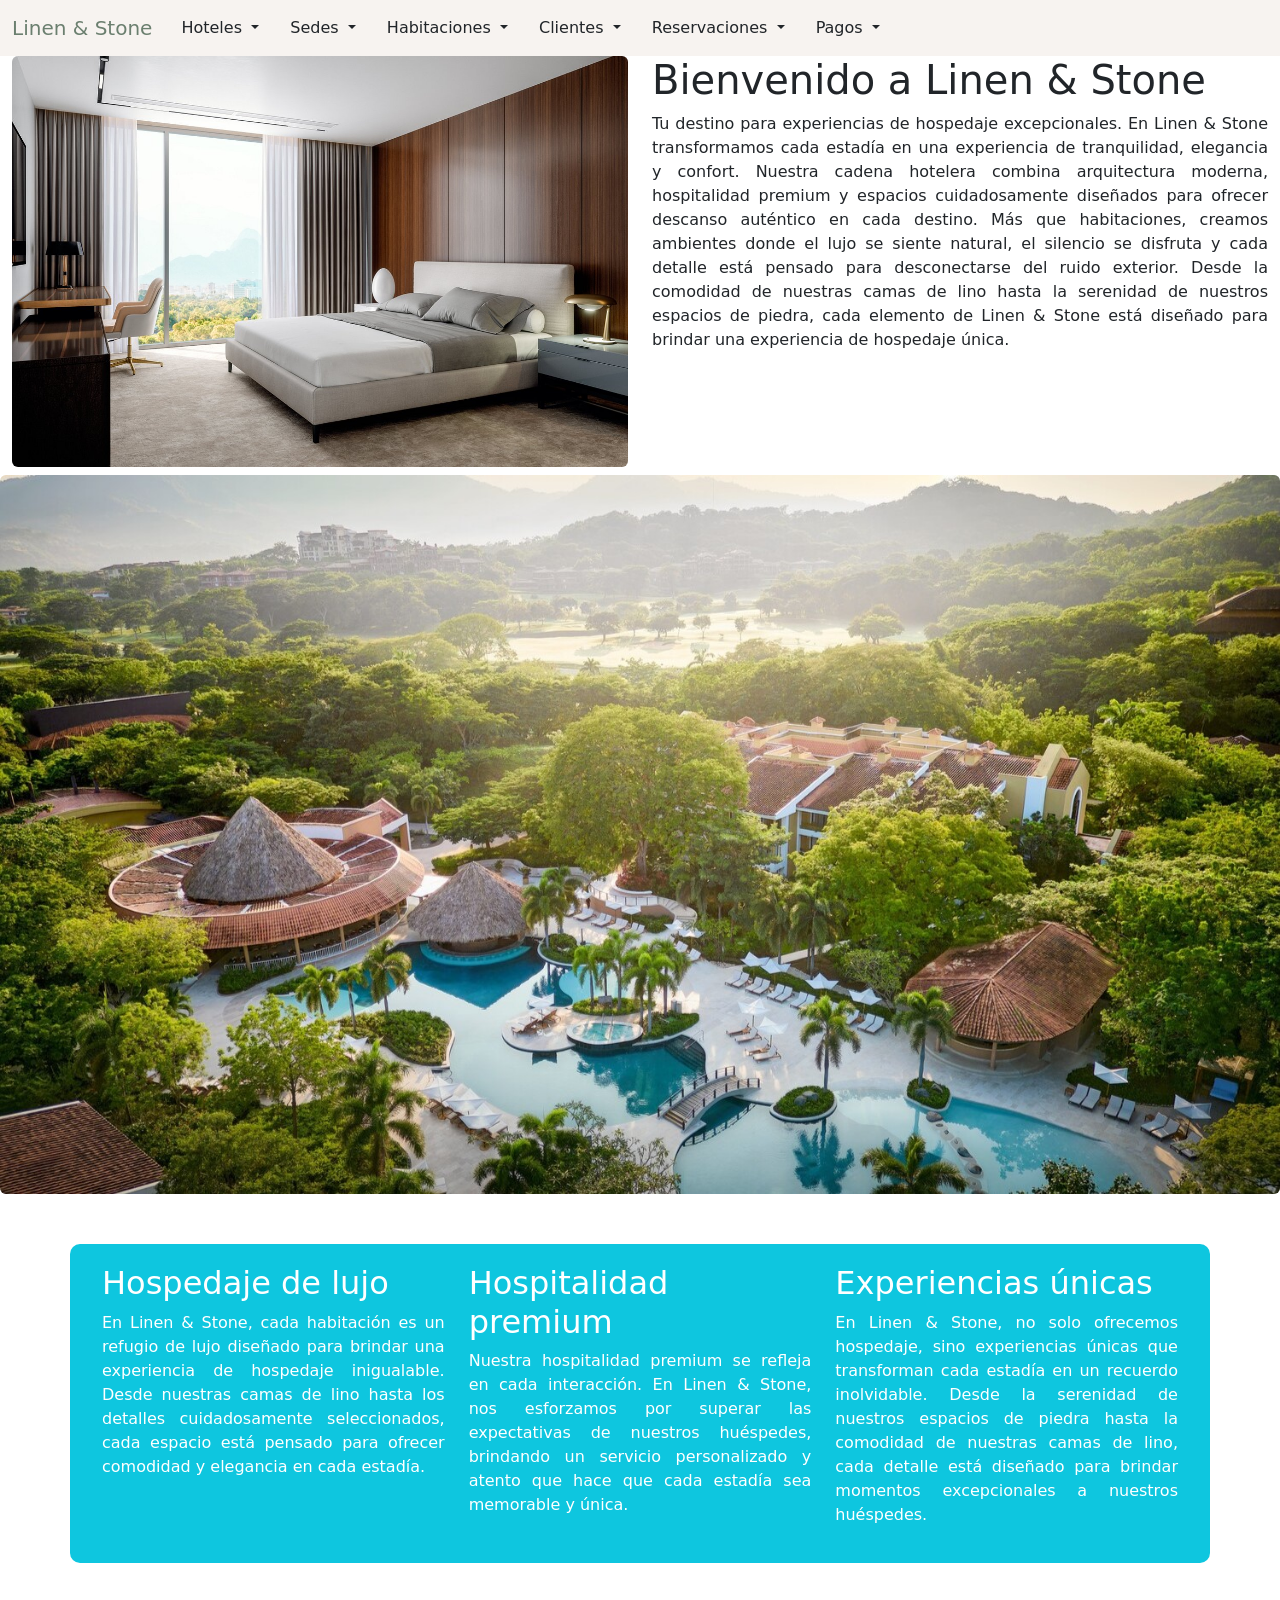
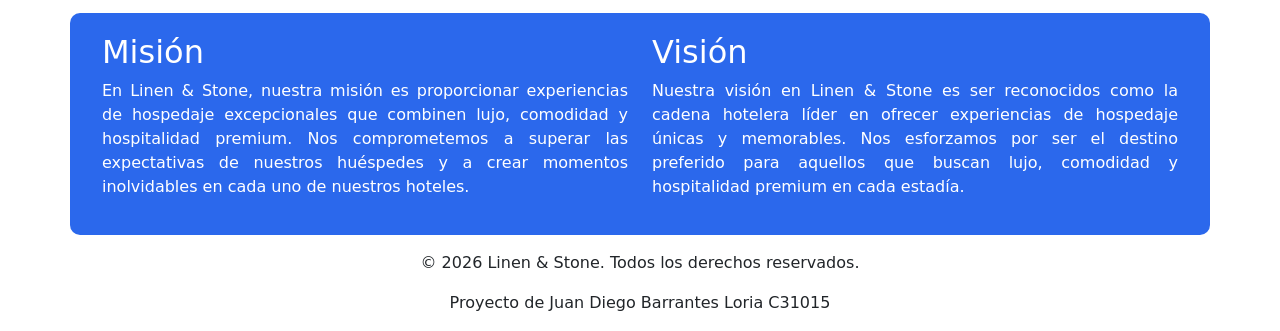
<file: Views/index.html>
<!doctype html>
<html lang="en" data-bs-theme="light">

<head>
    <title>Linen & Stone</title>
    <!-- Required meta tags -->
    <meta charset="utf-8" />
    <meta name="viewport" content="width=device-width, initial-scale=1" />

    <!-- Bootstrap CSS v5.3.8 -->
    <link href="https://cdn.jsdelivr.net/npm/bootstrap@5.3.8/dist/css/bootstrap.min.css" rel="stylesheet"
        integrity="sha384-sRIl4kxILFvY47J16cr9ZwB07vP4J8+LH7qKQnuqkuIAvNWLzeN8tE5YBujZqJLB" crossorigin="anonymous" />
    <link rel="stylesheet" href="../CSS/styles.css">
</head>

<body>
    <header>
        <nav class="navbar navbar-expand-lg navbar-dark bg-dark" id="navbar">
            <div class="container-fluid">
                <a class="navbar-brand" href="index.html">Linen & Stone</a> <!-- Aqui me redirige al index -->
                <button class="navbar-toggler" id="collapsable" type="button" data-bs-toggle="collapse"
                    data-bs-target="#navbarNavDarkDropdown" aria-controls="navbarNavDarkDropdown" aria-expanded="false"
                    aria-label="Toggle navigation">
                    <span class="navbar-toggler-icon"></span>
                </button>
                <div class="collapse navbar-collapse" id="navbarNavDarkDropdown">
                    <ul class="navbar-nav">
                        <li class="nav-item dropdown">
                            <button class="btn dropdown-toggle" data-bs-toggle="dropdown" aria-expanded="false">
                                Hoteles
                            </button>
                            <ul class="dropdown-menu">
                                <li><a class="dropdown-item" href="hoteles.html">Consultar hoteles</a></li>
                            </ul>
                            <button class="btn dropdown-toggle" data-bs-toggle="dropdown" aria-expanded="false">
                                Sedes
                            </button>
                            <ul class="dropdown-menu">
                                <li><a class="dropdown-item" href="sedes.html">Consultar sedes</a></li>
                            </ul>
                            <button class="btn dropdown-toggle" data-bs-toggle="dropdown" aria-expanded="false">
                                Habitaciones
                            </button>
                            <ul class="dropdown-menu">
                                <li><a class="dropdown-item" href="habitaciones.html">Consultar habitaciones</a></li>
                            </ul>
                            <button class="btn dropdown-toggle" data-bs-toggle="dropdown" aria-expanded="false">
                                Clientes
                            </button>
                            <ul class="dropdown-menu">
                                <li><a class="dropdown-item" href="clientes.html">Consultar clientes</a></li>
                            </ul>
                            <button class="btn dropdown-toggle" data-bs-toggle="dropdown" aria-expanded="false">
                                Reservaciones
                            </button>
                            <ul class="dropdown-menu">
                                <li><a class="dropdown-item" href="reservaciones.html">Consultar reservaciones</a></li>
                            </ul>
                            <button class="btn dropdown-toggle" data-bs-toggle="dropdown" aria-expanded="false">
                                Pagos
                            </button>
                            <ul class="dropdown-menu">
                                <li><a class="dropdown-item" href="pagos.html">Consultar pagos</a></li>
                            </ul>
                        </li>
                    </ul>
                </div>
            </div>
        </nav>
    </header>
    <main>

        <div class="container-fluid">
            <div class="row">
                <div class="col-6 d-flex align-items-center justify-content-center">
                    <img src="../Resources/Img/hotel.jpg" alt="Habitacion" class="img-fluid rounded">
                </div>
                <div class="col-6">
                    <h1>Bienvenido a Linen & Stone</h1>
                    <p id="parrafoHero">Tu destino para experiencias de hospedaje excepcionales.

                        En Linen & Stone transformamos cada estadía en una experiencia de tranquilidad,
                        elegancia y confort. Nuestra cadena hotelera combina arquitectura moderna,
                        hospitalidad premium y espacios cuidadosamente diseñados para ofrecer
                        descanso auténtico en cada destino.

                        Más que habitaciones, creamos ambientes donde el lujo se siente natural,
                        el silencio se disfruta y cada detalle está pensado para desconectarse del ruido exterior.

                        Desde la comodidad de nuestras camas de lino hasta la serenidad de nuestros espacios de piedra,
                        cada elemento de Linen & Stone está diseñado para brindar una experiencia de hospedaje única.
                    </p>
                </div>
            </div>
        </div>

        <div class="container-fluid p-0 mt-2 mb-2">
            <img src="../Resources/Img/piscina.jpg" alt="Piscina" class="img-fluid w-100 h-100 rounded">
        </div>

        <div class="container">
            <div class="row" id="caracteristicas">
                <div class="col-4">
                    <h2 class="text-white">Hospedaje de lujo</h2>
                    <p class="text-white" id="pHospedajeLujo">En Linen & Stone, cada habitación es un refugio de lujo diseñado para brindar una experiencia de
                        hospedaje inigualable. Desde nuestras camas de lino hasta los detalles cuidadosamente
                        seleccionados, cada espacio está pensado para ofrecer comodidad y elegancia en cada estadía.</p>
                </div>
                <div class="col-4">
                    <h2 class="text-white">Hospitalidad premium</h2>
                    <p class="text-white" id="pHospitalidadPremium">Nuestra hospitalidad premium se refleja en cada interacción. En Linen & Stone, nos esforzamos por
                        superar las expectativas de nuestros huéspedes, brindando un servicio personalizado y atento que
                        hace que cada estadía sea memorable y única.</p>
                </div>
                <div class="col-4">
                    <h2 class="text-white">Experiencias únicas</h2>
                    <p class="text-white" id="pExperienciasUnicas">En Linen & Stone, no solo ofrecemos hospedaje, sino experiencias únicas que transforman cada
                        estadía en un recuerdo inolvidable. Desde la serenidad de nuestros espacios de piedra hasta la
                        comodidad de nuestras camas de lino, cada detalle está diseñado para brindar momentos
                        excepcionales a nuestros huéspedes.</p>
                </div>
            </div>
        </div>

        <div class="container mb-3">
            <div class="row" id="misionVision">
                <div class="col-6">
                    <h2 class="text-white">Misión</h2>
                    <p id="pmision" class="text-white">En Linen & Stone, nuestra misión es proporcionar experiencias de hospedaje excepcionales que
                        combinen lujo, comodidad y hospitalidad premium. Nos comprometemos a superar las expectativas de
                        nuestros huéspedes y a crear momentos inolvidables en cada uno de nuestros hoteles.</p>
                </div>
                <div class="col-6">
                    <h2 class="text-white">Visión</h2>
                    <p id="pvision" class="text-white">Nuestra visión en Linen & Stone es ser reconocidos como la cadena hotelera líder en ofrecer
                        experiencias de hospedaje únicas y memorables. Nos esforzamos por ser el destino preferido para
                        aquellos que buscan lujo, comodidad y hospitalidad premium en cada estadía.</p>
                </div>
            </div>
        </div>
    </main>
    <footer>
        <div class="container-fluid">
            <div class="row">
                <div class="col text-center">
                    <p>&copy; 2026 Linen & Stone. Todos los derechos reservados.</p>
                </div>
            </div>
            <div class="row">
                <div class="col text-center">
                    <p>Proyecto de Juan Diego Barrantes Loria C31015</p>
                </div>
            </div>
        </div>
    </footer>
    <!-- Bootstrap JavaScript Bundle (includes Popper) -->
    <script src="https://cdn.jsdelivr.net/npm/bootstrap@5.3.8/dist/js/bootstrap.bundle.min.js"
        integrity="sha384-FKyoEForCGlyvwx9Hj09JcYn3nv7wiPVlz7YYwJrWVcXK/BmnVDxM+D2scQbITxI"
        crossorigin="anonymous"></script>
</body>

</html>
</file>
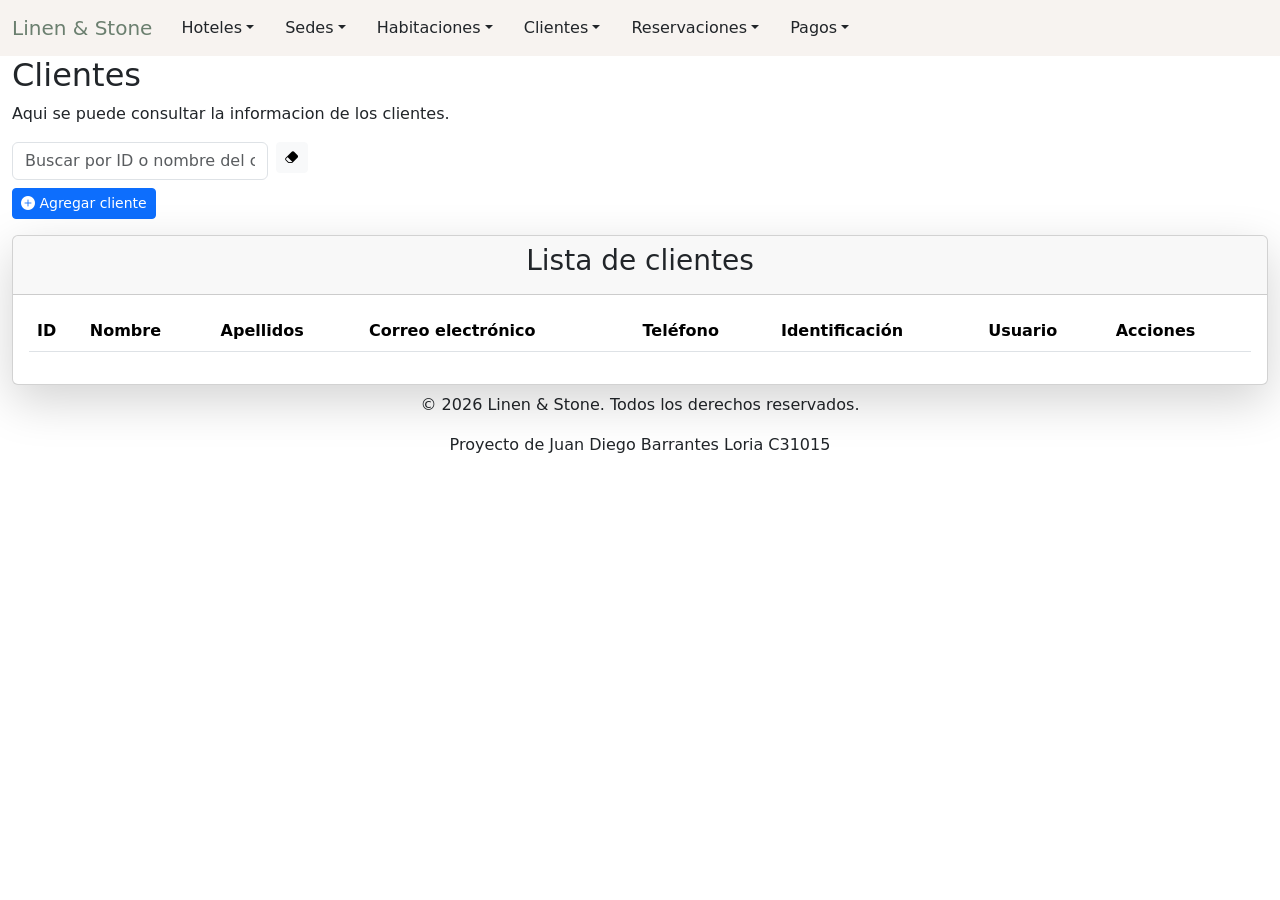
<file: Views/clientes.html>
<!doctype html>
<html lang="en" data-bs-theme="light">

<head>
    <title>Gestion de clientes</title>
    <meta charset="utf-8" />
    <meta name="viewport" content="width=device-width, initial-scale=1" />
    <link href="https://cdn.jsdelivr.net/npm/bootstrap@5.3.8/dist/css/bootstrap.min.css" rel="stylesheet"
        integrity="sha384-sRIl4kxILFvY47J16cr9ZwB07vP4J8+LH7qKQnuqkuIAvNWLzeN8tE5YBujZqJLB" crossorigin="anonymous" />
    <link rel="stylesheet" href="https://cdn.jsdelivr.net/npm/bootstrap-icons@1.13.1/font/bootstrap-icons.min.css">
    <link rel="stylesheet" href="../CSS/styles.css">
    <!-- Controlador de clientes (módulo ES6) -->
    <script type="module" src="../Controllers/clienteController.mjs"></script>
</head>

<body>
    <header>
        <nav class="navbar navbar-expand-lg navbar-dark bg-dark" id="navbar">
            <div class="container-fluid">
                <a class="navbar-brand" href="index.html">Linen & Stone</a>
                <button class="navbar-toggler" type="button" data-bs-toggle="collapse"
                    data-bs-target="#navbarNavDarkDropdown" aria-controls="navbarNavDarkDropdown" aria-expanded="false"
                    aria-label="Toggle navigation">
                    <span class="navbar-toggler-icon"></span>
                </button>
                <div class="collapse navbar-collapse" id="navbarNavDarkDropdown">
                    <ul class="navbar-nav">
                        <li class="nav-item dropdown">
                            <button class="btn dropdown-toggle" data-bs-toggle="dropdown" aria-expanded="false">Hoteles</button>
                            <ul class="dropdown-menu">
                                <li><a class="dropdown-item" href="hoteles.html">Consultar hoteles</a></li>
                            </ul>
                            <button class="btn dropdown-toggle" data-bs-toggle="dropdown" aria-expanded="false">Sedes</button>
                            <ul class="dropdown-menu">
                                <li><a class="dropdown-item" href="sedes.html">Consultar sedes</a></li>
                            </ul>
                            <button class="btn dropdown-toggle" data-bs-toggle="dropdown" aria-expanded="false">Habitaciones</button>
                            <ul class="dropdown-menu">
                                <li><a class="dropdown-item" href="habitaciones.html">Consultar habitaciones</a></li>
                            </ul>
                            <button class="btn dropdown-toggle" data-bs-toggle="dropdown" aria-expanded="false">Clientes</button>
                            <ul class="dropdown-menu">
                                <li><a class="dropdown-item" href="clientes.html">Consultar clientes</a></li>
                            </ul>
                            <button class="btn dropdown-toggle" data-bs-toggle="dropdown" aria-expanded="false">Reservaciones</button>
                            <ul class="dropdown-menu">
                                <li><a class="dropdown-item" href="reservaciones.html">Consultar reservaciones</a></li>
                            </ul>
                            <button class="btn dropdown-toggle" data-bs-toggle="dropdown" aria-expanded="false">Pagos</button>
                            <ul class="dropdown-menu">
                                <li><a class="dropdown-item" href="pagos.html">Consultar pagos</a></li>
                            </ul>
                        </li>
                    </ul>
                </div>
            </div>
        </nav>
    </header>
    <main>

        <div class="container-fluid">
            <div class="row">
                <div class="col-8">
                    <h2>Clientes</h2>
                    <p>Aqui se puede consultar la informacion de los clientes.</p>
                </div>
            </div>

            <div class="row">
                <!-- Barra de búsqueda por ID o nombre -->
                <div class="col-12 col-md-3 d-flex align-items-start">
                    <input type="text" class="form-control me-2" id="barraBusquedaClientes"
                        placeholder="Buscar por ID o nombre del cliente" aria-label="Barra de busqueda de cliente">
                    <button class="btn btn-light btn-sm" id="botonLimpiarBusquedaClientes" title="Limpiar búsqueda"
                        type="button"><i class="bi bi-eraser-fill"></i></button>
                </div>
            </div>

            <!-- Botón para abrir el modal de agregar cliente -->
            <div class="row mt-2">
                <div class="col-3">
                    <button class="btn btn-primary btn-sm" type="button" data-bs-toggle="modal"
                        data-bs-target="#modalAgregarCliente"> <i class="bi bi-plus-circle-fill"></i> Agregar cliente</button>
                </div>
            </div>
        </div>

        <!-- Tabla de clientes -->
        <div class="container-fluid mt-3">
            <div class="card shadow-lg">
                <div class="card-header d-flex align-items-center justify-content-center">
                    <h3>Lista de clientes</h3>
                </div>
                <div class="card-body">
                    <div class="table-responsive">
                        <table class="table table-striped table-hover">
                            <thead>
                                <tr>
                                    <th scope="col">ID</th>
                                    <th scope="col">Nombre</th>
                                    <th scope="col">Apellidos</th>
                                    <th scope="col">Correo electrónico</th>
                                    <th scope="col">Teléfono</th>
                                    <th scope="col">Identificación</th>
                                    <th scope="col">Usuario</th>
                                    <th scope="col">Acciones</th>
                                </tr>
                            </thead>
                            <tbody id="tablaClientes">
                                <!-- Los datos se cargan dinámicamente desde clienteController.mjs -->
                            </tbody>
                        </table>
                    </div>
                </div>
            </div>
        </div>

        <!-- Modal para agregar cliente -->
        <div class="modal fade" id="modalAgregarCliente" tabindex="-1" aria-labelledby="tituloModalAgregarCliente" aria-hidden="true">
            <div class="modal-dialog">
                <div class="modal-content">
                    <div class="modal-header">
                        <h3 class="modal-title fs-5" id="tituloModalAgregarCliente">Agregar cliente</h3>
                        <button type="button" class="btn-close" data-bs-dismiss="modal" aria-label="Close"></button>
                    </div>
                    <div class="modal-body">
                        <form class="form-group" id="formAgregarCliente">
                            <label class="form-label" for="inputNombreCliente">Nombre:</label>
                            <input type="text" class="form-control mb-1" id="inputNombreCliente"
                                placeholder="Nombre del cliente" required>
                            <label class="form-label" for="inputApellidosCliente">Apellidos:</label>
                            <input type="text" class="form-control mb-1" id="inputApellidosCliente"
                                placeholder="Apellidos del cliente" required>
                            <label class="form-label" for="inputCorreoCliente">Correo electrónico:</label>
                            <input type="email" class="form-control mb-1" id="inputCorreoCliente"
                                placeholder="correo@ejemplo.com" required>
                            <label class="form-label" for="inputTelefonoCliente">Teléfono:</label>
                            <input type="tel" pattern="[0-9]{4}-[0-9]{4}" class="form-control mb-1" id="inputTelefonoCliente"
                                placeholder="0000-0000" required>
                            <label class="form-label" for="inputIdentificacionCliente">Identificación:</label>
                            <input type="text" class="form-control mb-1" id="inputIdentificacionCliente"
                                placeholder="Número de identificación" required>
                            <label class="form-label" for="inputUsuarioCliente">Usuario:</label>
                            <input type="text" class="form-control mb-1" id="inputUsuarioCliente"
                                placeholder="Usuario que registra el cliente" required>
                        </form>
                    </div>
                    <div class="modal-footer">
                        <button type="button" class="btn btn-secondary" data-bs-dismiss="modal"> <i class="bi bi-x-circle-fill"></i> Cerrar</button>
                        <button type="submit" class="btn btn-primary" form="formAgregarCliente"> <i class="bi bi-save-fill"></i> Crear cliente</button>
                    </div>
                </div>
            </div>
        </div>

        <!-- Modal para editar cliente -->
        <div class="modal fade" id="modalEditarCliente" tabindex="-1" aria-labelledby="tituloModalEditarCliente">
            <div class="modal-dialog">
                <div class="modal-content">
                    <div class="modal-header">
                        <h3 class="modal-title fs-5" id="tituloModalEditarCliente">Editar cliente</h3>
                        <button type="button" class="btn-close" data-bs-dismiss="modal" aria-label="Close"></button>
                    </div>
                    <div class="modal-body">
                        <form class="form-group" id="formEditarCliente">
                            <label class="form-label" for="inputNombreClienteEditar">Nombre:</label>
                            <input type="text" class="form-control mb-1" id="inputNombreClienteEditar"
                                placeholder="Nombre del cliente" required>
                            <label class="form-label" for="inputApellidosClienteEditar">Apellidos:</label>
                            <input type="text" class="form-control mb-1" id="inputApellidosClienteEditar"
                                placeholder="Apellidos del cliente" required>
                            <label class="form-label" for="inputCorreoClienteEditar">Correo electrónico:</label>
                            <input type="email" class="form-control mb-1" id="inputCorreoClienteEditar"
                                placeholder="correo@ejemplo.com" required>
                            <label class="form-label" for="inputTelefonoClienteEditar">Teléfono:</label>
                            <input type="tel" pattern="[0-9]{4}-[0-9]{4}" class="form-control mb-1" id="inputTelefonoClienteEditar"
                                placeholder="0000-0000" required>
                            <label class="form-label" for="inputIdentificacionClienteEditar">Identificación:</label>
                            <input type="text" class="form-control mb-1" id="inputIdentificacionClienteEditar"
                                placeholder="Número de identificación" required>
                            <label class="form-label" for="inputUsuarioClienteEditar">Usuario:</label>
                            <input type="text" class="form-control mb-1" id="inputUsuarioClienteEditar"
                                placeholder="Usuario que modifica el cliente" required>
                        </form>
                    </div>
                    <div class="modal-footer">
                        <button type="button" class="btn btn-secondary" data-bs-dismiss="modal"> <i class="bi bi-x-circle-fill"></i> Cerrar</button>
                        <button type="submit" class="btn btn-primary" form="formEditarCliente"> <i class="bi bi-save-fill"></i> Guardar cambios</button>
                    </div>
                </div>
            </div>
        </div>

        <!-- Modal para confirmar eliminación de cliente -->
        <div class="modal fade" id="modalEliminarCliente" tabindex="-1" aria-labelledby="tituloEliminarCliente">
            <div class="modal-dialog modal-sm">
                <div class="modal-content bg-dark text-light">
                    <div class="modal-header">
                        <h3 class="modal-title fs-5" id="tituloEliminarCliente">Eliminar Cliente</h3>
                        <button type="button" class="btn-close" data-bs-dismiss="modal" aria-label="Close"></button>
                    </div>
                    <div class="modal-body">
                        <p>¿Está seguro de que desea eliminar este cliente?</p>
                    </div>
                    <div class="modal-footer">
                        <button type="button" class="btn btn-secondary btn-sm" data-bs-dismiss="modal"> <i class="bi bi-x-circle-fill"></i> Cerrar</button>
                        <button type="button" class="btn btn-danger btn-sm"> <i class="bi bi-trash-fill"></i> Eliminar</button>
                    </div>
                </div>
            </div>
        </div>

    </main>
    <footer>
        <div class="container-fluid mt-2">
            <div class="row">
                <div class="col text-center">
                    <p>&copy; 2026 Linen & Stone. Todos los derechos reservados.</p>
                </div>
            </div>
            <div class="row">
                <div class="col text-center">
                    <p>Proyecto de Juan Diego Barrantes Loria C31015</p>
                </div>
            </div>
        </div>
    </footer>
    <script src="https://cdn.jsdelivr.net/npm/bootstrap@5.3.8/dist/js/bootstrap.bundle.min.js"
        integrity="sha384-FKyoEForCGlyvwx9Hj09JcYn3nv7wiPVlz7YYwJrWVcXK/BmnVDxM+D2scQbITxI"
        crossorigin="anonymous"></script>
</body>

</html>
</file>
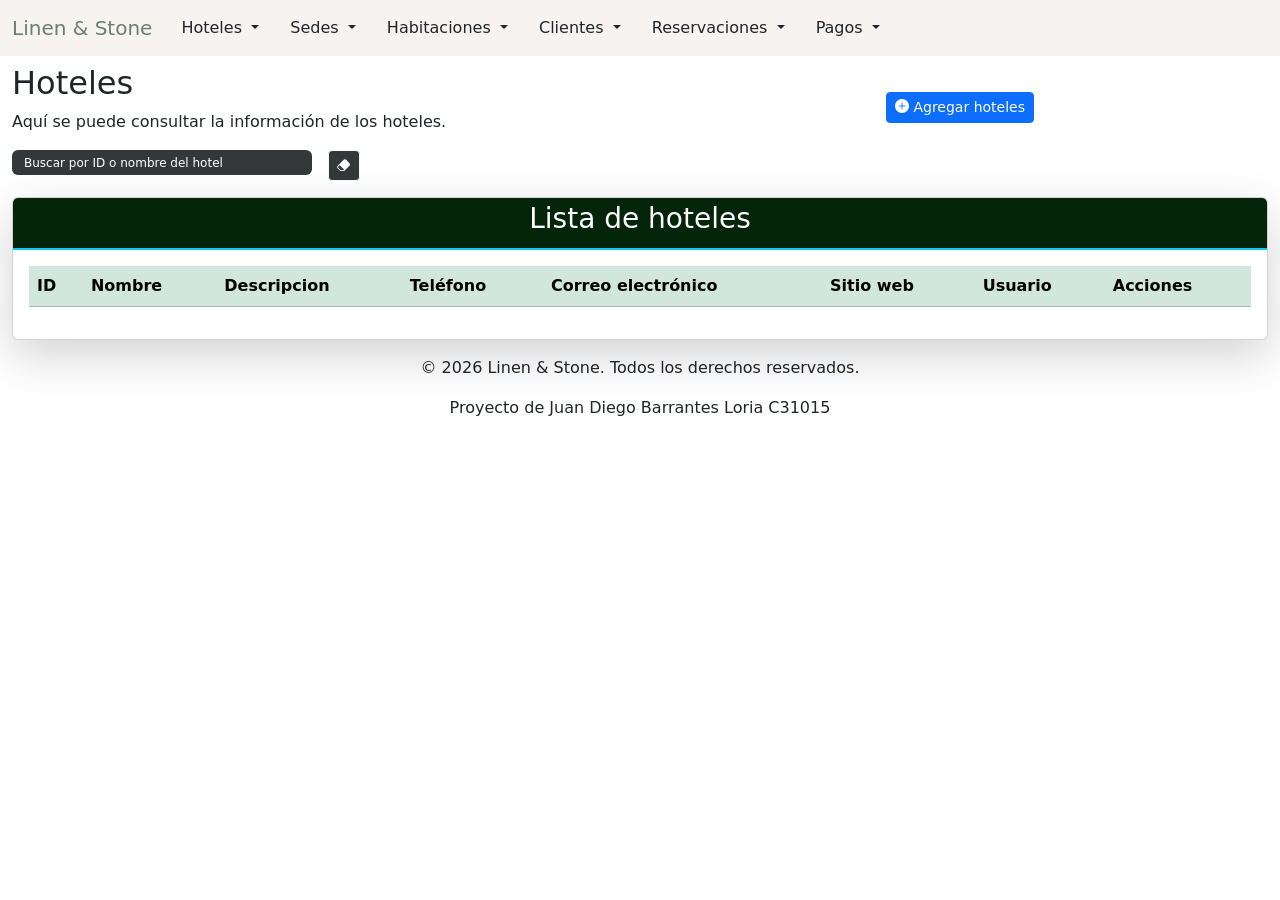
<file: Views/hoteles.html>
<!doctype html>
<html lang="en" data-bs-theme="light">

<head>
    <title>Gestión de hoteles</title>
    <!-- Required meta tags -->
    <meta charset="utf-8" />
    <meta name="viewport" content="width=device-width, initial-scale=1" />

    <!-- Bootstrap CSS v5.3.8 -->
    <link href="https://cdn.jsdelivr.net/npm/bootstrap@5.3.8/dist/css/bootstrap.min.css" rel="stylesheet"
        integrity="sha384-sRIl4kxILFvY47J16cr9ZwB07vP4J8+LH7qKQnuqkuIAvNWLzeN8tE5YBujZqJLB" crossorigin="anonymous" />
    <link rel="stylesheet" href="https://cdn.jsdelivr.net/npm/bootstrap-icons@1.13.1/font/bootstrap-icons.min.css">
    <link rel="stylesheet" href="../CSS/styles.css">
    <script type="module" src="../Controllers/hotelController.mjs"></script>
</head>

<body>
    <header>
        <nav class="navbar navbar-expand-lg navbar-dark bg-dark" id="navbar">
            <div class="container-fluid">
                <a class="navbar-brand" href="index.html">Linen & Stone</a> <!-- Aqui me redirige al index -->
                <button class="navbar-toggler" id="collapsable" type="button" data-bs-toggle="collapse"
                    data-bs-target="#navbarNavDarkDropdown" aria-controls="navbarNavDarkDropdown" aria-expanded="false"
                    aria-label="Toggle navigation">
                    <span class="navbar-toggler-icon"></span>
                </button>
                <div class="collapse navbar-collapse" id="navbarNavDarkDropdown">
                    <ul class="navbar-nav">
                        <li class="nav-item dropdown">
                            <button class="btn dropdown-toggle" data-bs-toggle="dropdown" aria-expanded="false">
                                Hoteles
                            </button>
                            <ul class="dropdown-menu">
                                <li><a class="dropdown-item" href="hoteles.html">Consultar hoteles</a></li>
                            </ul>
                            <button class="btn dropdown-toggle" data-bs-toggle="dropdown" aria-expanded="false">
                                Sedes
                            </button>
                            <ul class="dropdown-menu">
                                <li><a class="dropdown-item" href="sedes.html">Consultar sedes</a></li>
                            </ul>
                            <button class="btn dropdown-toggle" data-bs-toggle="dropdown" aria-expanded="false">
                                Habitaciones
                            </button>
                            <ul class="dropdown-menu">
                                <li><a class="dropdown-item" href="habitaciones.html">Consultar habitaciones</a></li>
                            </ul>
                            <button class="btn dropdown-toggle" data-bs-toggle="dropdown" aria-expanded="false">
                                Clientes
                            </button>
                            <ul class="dropdown-menu">
                                <li><a class="dropdown-item" href="clientes.html">Consultar clientes</a></li>
                            </ul>
                            <button class="btn dropdown-toggle" data-bs-toggle="dropdown" aria-expanded="false">
                                Reservaciones
                            </button>
                            <ul class="dropdown-menu">
                                <li><a class="dropdown-item" href="reservaciones.html">Consultar reservaciones</a></li>
                            </ul>
                            <button class="btn dropdown-toggle" data-bs-toggle="dropdown" aria-expanded="false">
                                Pagos
                            </button>
                            <ul class="dropdown-menu">
                                <li><a class="dropdown-item" href="pagos.html">Consultar pagos</a></li>
                            </ul>
                        </li>
                    </ul>
                </div>
            </div>
        </nav>
    </header>
    <main>

        <div class="container-fluid">
            <div class="row mt-2">
                <div class="col-6 ">
                    <h2>Hoteles</h2>
                    <p>Aquí se puede consultar la información de los hoteles.</p>
                </div>
                <div class="col-6 d-flex align-items-center justify-content-center">
                    <button type="button" class="btn btn-primary btn-sm" id="botonAgregarHotel" data-bs-toggle="modal"
                        data-bs-target="#modalAgregarHotel">
                        <i class="bi bi-plus-circle-fill"></i> Agregar hoteles
                    </button>
                </div>
            </div>
        </div>

        <div class="container-fluid d-flex">
            <input type="text" class="form-control me-2" id="barraBusquedaHoteles"
                placeholder="Buscar por ID o nombre del hotel" aria-label="Buscar hoteles">
            <button type="button" class="btn btn-light btn-sm ms-2" id="botonLimpiarBusqueda" title="Limpiar búsqueda">
                <i class="bi bi-eraser-fill"></i>
            </button> 
        </div>

        <div class="container-fluid mt-3 mb-3">
            <div class="card shadow-lg rounded-2">
                <div class="card-header d-flex justify-content-center p-1 border-info border-2"
                    id="cardHeaderHotelesConsultar">
                    <h3>Lista de hoteles</h3>
                </div>
                <div class="card-body">
                    <div class="table-responsive">
                        <table class="table table-success table-striped table-hover">
                            <thead>
                                <tr>
                                    <th scope="col">ID</th>
                                    <th scope="col">Nombre</th>
                                    <th scope="col">Descripcion</th>
                                    <th scope="col">Teléfono</th>
                                    <th scope="col">Correo electrónico</th>
                                    <th scope="col">Sitio web</th>
                                    <th scope="col">Usuario</th>
                                    <th scope="col">Acciones</th>
                                </tr>
                            </thead>
                            <tbody id="tablaHoteles">
                                <!-- Aquí voy a llenar la tabla con los datos mediante JS -->
                            </tbody>
                        </table>
                    </div>
                </div>
            </div>
        </div>

        <!-- Modal Agregar Hotel -->
        <div class="modal fade" id="modalAgregarHotel" tabindex="-1" aria-labelledby="titulo">
            <div class="modal-dialog modal-lg">
                <div class="modal-content bg-info text-light">
                    <div class="modal-header">
                        <h3 class="modal-title fs-5" id="titulo">Datos para agregar hotel</h3>
                        <button type="button" class="btn-close" data-bs-dismiss="modal" aria-label="Close"></button>
                    </div>
                    <div class="modal-body">
                        <form class="form-group" id="formAgregarHotel">
                            <div class="row">
                                <label class="form-label" for="nombreHotel">Nombre del hotel:</label>
                                <input type="text" class="form-control mb-1" id="nombreHotel" required>
                            </div>
                            <div class="row">
                                <label class="form-label" for="descripcionHotel">Descripción del hotel:</label>
                                <input type="text" class="form-control mb-1" id="descripcionHotel" required>
                            </div>
                            <div class="row">
                                <label class="form-label" for="telefonoHotel">Teléfono del hotel:</label>
                                <input type="tel" class="form-control mb-1" id="telefonoHotel"
                                    placeholder="Ej: 2245-1234" pattern="[0-9]{4}-[0-9]{4}" required>
                            </div>
                            <div class="row">
                                <label class="form-label" for="correoHotel">Correo electrónico del hotel:</label>
                                <input type="email" class="form-control mb-1" id="correoHotel"
                                    placeholder="correo@ejemplo.com" required>
                            </div>
                            <div class="row">
                                <label class="form-label" for="sitioWebHotel">Sitio web del hotel:</label>
                                <input type="url" class="form-control mb-1" id="sitioWebHotel"
                                    placeholder="https://www.ejemplo.com" required>
                            </div>
                            <div class="row">
                                <label class="form-label" for="usuario">Usuario que agrega el hotel:</label>
                                <input type="text" class="form-control mb-1" id="usuario" required>
                            </div>
                        </form>
                    </div>
                    <div class="modal-footer">
                        <button type="button" class="btn btn-secondary btn-sm" data-bs-dismiss="modal"
                            id="botonCerrar"> <i class="bi bi-x-circle-fill"></i> Cerrar</button>
                        <button type="submit" class="btn btn-primary btn-sm" id="botonIngresarDatosHotel"
                            form="formAgregarHotel"> <i class="bi bi-save-fill"></i> Guardar cambios</button>
                    </div>
                </div>
            </div>
        </div>

        <!-- Modal Editar Hotel -->
        <div class="modal fade" id="modalEditarHotel" tabindex="-1" aria-labelledby="Titulo">
            <div class="modal-dialog modal-lg">
                <div class="modal-content bg-warning text-light">
                    <div class="modal-header">
                        <h3 class="modal-title fs-5" id="Titulo">Editar Hotel</h3>
                        <button type="button" class="btn-close" data-bs-dismiss="modal" aria-label="Close"></button>
                    </div>
                    <div class="modal-body">
                        <form class="form-group" id="formEditarHotel">
                            <div class="row">
                                <label class="form-label" for="idHotelEditar">ID del hotel:</label>
                                <input type="text" class="form-control mb-1" id="idHotelEditar" disabled>
                            </div>
                            <div class="row">
                                <label class="form-label" for="nombreHotelEditar">Nombre del hotel:</label>
                                <input type="text" class="form-control mb-1" id="nombreHotelEditar" required>
                            </div>
                            <div class="row">
                                <label class="form-label" for="descripcionHotelEditar">Descripción del hotel:</label>
                                <input type="text" class="form-control mb-1" id="descripcionHotelEditar" required>
                            </div>
                            <div class="row">
                                <label class="form-label" for="telefonoHotelEditar">Teléfono del hotel:</label>
                                <input type="tel" class="form-control mb-1" id="telefonoHotelEditar"
                                    placeholder="Ej: 2245-1234" pattern="[0-9]{4}-[0-9]{4}" required>
                            </div>
                            <div class="row">
                                <label class="form-label" for="correoHotelEditar">Correo electrónico del hotel:</label>
                                <input type="email" class="form-control mb-1" id="correoHotelEditar"
                                    placeholder="correo@ejemplo.com" required>
                            </div>
                            <div class="row">
                                <label class="form-label" for="sitioWebHotelEditar">Sitio web del hotel:</label>
                                <input type="url" class="form-control mb-1" id="sitioWebHotelEditar"
                                    placeholder="https://www.ejemplo.com" required>
                            </div>
                            <div class="row">
                                <label class="form-label" for="usuarioEditar">Usuario que agrega el hotel:</label>
                                <input type="text" class="form-control mb-1" id="usuarioEditar" required>
                            </div>
                        </form>
                    </div>
                    <div class="modal-footer">
                        <button type="button" class="btn btn-secondary btn-sm" data-bs-dismiss="modal"> <i class="bi bi-x-circle-fill"></i> Cerrar</button>
                        <button type="submit" class="btn btn-primary btn-sm" form="formEditarHotel"> <i class="bi bi-save-fill"></i> Guardar cambios</button>
                    </div>
                </div>
            </div>
        </div>

        <!-- Modal Eliminar Hotel -->
        <div class="modal fade" id="modalEliminarHotel" tabindex="-1" aria-labelledby="Titulo">
            <div class="modal-dialog modal-sm">
                <div class="modal-content bg-dark text-light">
                    <div class="modal-header">
                        <h3 class="modal-title fs-5" id="Titulo">Eliminar Hotel</h3>
                        <button type="button" class="btn-close" data-bs-dismiss="modal" aria-label="Close"></button>
                    </div>
                    <div class="modal-body">
                        <p>¿Está seguro de que desea eliminar este hotel?</p>
                    </div>
                    <div class="modal-footer">
                        <button type="button" class="btn btn-secondary btn-sm" data-bs-dismiss="modal"> <i class="bi bi-x-circle-fill"></i> Cerrar</button>
                        <button type="button" class="btn btn-danger btn-sm"> <i class="bi bi-trash-fill"></i> Eliminar</button>
                    </div>
                </div>
            </div>
        </div>

    </main>
    <footer>
        <div class="container-fluid">
            <div class="row">
                <div class="col text-center">
                    <p>&copy; 2026 Linen & Stone. Todos los derechos reservados.</p>
                </div>
            </div>
            <div class="row">
                <div class="col text-center">
                    <p>Proyecto de Juan Diego Barrantes Loria C31015</p>
                </div>
            </div>
        </div>
    </footer>
    <!-- Bootstrap JavaScript Bundle (includes Popper) -->
    <script src="https://cdn.jsdelivr.net/npm/bootstrap@5.3.8/dist/js/bootstrap.bundle.min.js"
        integrity="sha384-FKyoEForCGlyvwx9Hj09JcYn3nv7wiPVlz7YYwJrWVcXK/BmnVDxM+D2scQbITxI"
        crossorigin="anonymous"></script>
</body>

</html>
</file>
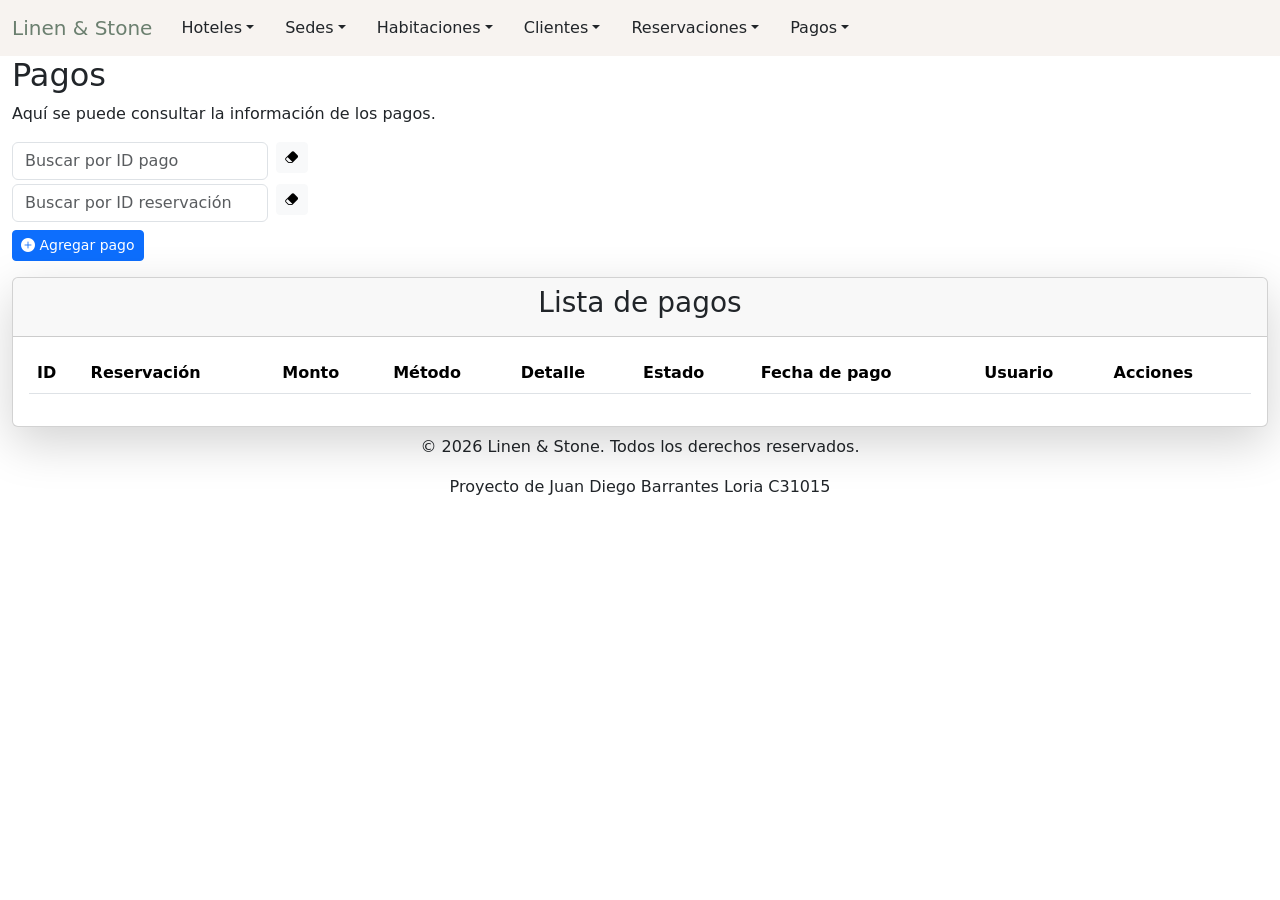
<file: Views/pagos.html>
<!doctype html>
<html lang="en" data-bs-theme="light">

<head>
    <title>Gestión de pagos</title>
    <meta charset="utf-8" />
    <meta name="viewport" content="width=device-width, initial-scale=1" />
    <link href="https://cdn.jsdelivr.net/npm/bootstrap@5.3.8/dist/css/bootstrap.min.css" rel="stylesheet"
        integrity="sha384-sRIl4kxILFvY47J16cr9ZwB07vP4J8+LH7qKQnuqkuIAvNWLzeN8tE5YBujZqJLB" crossorigin="anonymous" />
    <link rel="stylesheet" href="https://cdn.jsdelivr.net/npm/bootstrap-icons@1.13.1/font/bootstrap-icons.min.css">
    <link rel="stylesheet" href="../CSS/styles.css">
    <script type="module" src="../Controllers/pagoController.mjs"></script>
</head>

<body>
    <header>
        <nav class="navbar navbar-expand-lg navbar-dark bg-dark" id="navbar">
            <div class="container-fluid">
                <a class="navbar-brand" href="index.html">Linen & Stone</a>
                <button class="navbar-toggler" type="button" data-bs-toggle="collapse"
                    data-bs-target="#navbarNavDarkDropdown" aria-controls="navbarNavDarkDropdown" aria-expanded="false"
                    aria-label="Toggle navigation">
                    <span class="navbar-toggler-icon"></span>
                </button>
                <div class="collapse navbar-collapse" id="navbarNavDarkDropdown">
                    <ul class="navbar-nav">
                        <li class="nav-item dropdown">
                            <button class="btn dropdown-toggle" data-bs-toggle="dropdown" aria-expanded="false">Hoteles</button>
                            <ul class="dropdown-menu">
                                <li><a class="dropdown-item" href="hoteles.html">Consultar hoteles</a></li>
                            </ul>
                            <button class="btn dropdown-toggle" data-bs-toggle="dropdown" aria-expanded="false">Sedes</button>
                            <ul class="dropdown-menu">
                                <li><a class="dropdown-item" href="sedes.html">Consultar sedes</a></li>
                            </ul>
                            <button class="btn dropdown-toggle" data-bs-toggle="dropdown" aria-expanded="false">Habitaciones</button>
                            <ul class="dropdown-menu">
                                <li><a class="dropdown-item" href="habitaciones.html">Consultar habitaciones</a></li>
                            </ul>
                            <button class="btn dropdown-toggle" data-bs-toggle="dropdown" aria-expanded="false">Clientes</button>
                            <ul class="dropdown-menu">
                                <li><a class="dropdown-item" href="clientes.html">Consultar clientes</a></li>
                            </ul>
                            <button class="btn dropdown-toggle" data-bs-toggle="dropdown" aria-expanded="false">Reservaciones</button>
                            <ul class="dropdown-menu">
                                <li><a class="dropdown-item" href="reservaciones.html">Consultar reservaciones</a></li>
                            </ul>
                            <button class="btn dropdown-toggle" data-bs-toggle="dropdown" aria-expanded="false">Pagos</button>
                            <ul class="dropdown-menu">
                                <li><a class="dropdown-item" href="pagos.html">Consultar pagos</a></li>
                            </ul>
                        </li>
                    </ul>
                </div>
            </div>
        </nav>
    </header>

    <main>

        <div class="container-fluid">
            <div class="row">
                <div class="col-8">
                    <h2>Pagos</h2>
                    <p>Aquí se puede consultar la información de los pagos.</p>
                </div>
            </div>

            <div class="row">
                <div class="col-12 col-md-3 d-flex align-items-start">
                    <input type="text" class="form-control me-2" id="barraBusquedaPagos"
                        placeholder="Buscar por ID pago" aria-label="Barra de búsqueda de pago">
                    <button class="btn btn-light btn-sm" id="botonLimpiarBusquedaPagos"
                        title="Limpiar búsqueda" type="button"><i class="bi bi-eraser-fill"></i></button>
                </div>
            </div>

            <div class="row mt-1">
                <div class="col-12 col-md-3 d-flex align-items-start">
                    <input type="text" class="form-control me-2" id="barraBusquedaPagosPorReservacion"
                        placeholder="Buscar por ID reservación" aria-label="Barra de búsqueda por reservación">
                    <button class="btn btn-light btn-sm" id="botonLimpiarBusquedaPagosPorReservacion"
                        title="Limpiar búsqueda" type="button"><i class="bi bi-eraser-fill"></i></button>
                </div>
            </div>

            <div class="row mt-2">
                <div class="col-3">
                    <button class="btn btn-primary btn-sm" type="button" data-bs-toggle="modal"
                        data-bs-target="#modalAgregarPago">
                        <i class="bi bi-plus-circle-fill"></i> Agregar pago
                    </button>
                </div>
            </div>
        </div>

        <!-- Tabla de pagos -->
        <div class="container-fluid mt-3">
            <div class="card shadow-lg">
                <div class="card-header d-flex align-items-center justify-content-center">
                    <h3>Lista de pagos</h3>
                </div>
                <div class="card-body">
                    <div class="table-responsive">
                        <table class="table table-striped table-hover">
                            <thead>
                                <tr>
                                    <th scope="col">ID</th>
                                    <th scope="col">Reservación</th>
                                    <th scope="col">Monto</th>
                                    <th scope="col">Método</th>
                                    <th scope="col">Detalle</th>
                                    <th scope="col">Estado</th>
                                    <th scope="col">Fecha de pago</th>
                                    <th scope="col">Usuario</th>
                                    <th scope="col">Acciones</th>
                                </tr>
                            </thead>
                            <tbody id="tablaPagos">
                                <!-- Los datos se cargan dinámicamente desde pagoController.mjs -->
                            </tbody>
                        </table>
                    </div>
                </div>
            </div>
        </div>

        <!-- Modal agregar pago -->
        <div class="modal fade" id="modalAgregarPago" tabindex="-1" aria-labelledby="tituloModalAgregarPago">
            <div class="modal-dialog modal-lg">
                <div class="modal-content">
                    <div class="modal-header">
                        <h3 class="modal-title fs-5" id="tituloModalAgregarPago">Agregar pago</h3>
                        <button type="reset" form="formAgregarPago" class="btn-close"
                            data-bs-dismiss="modal" aria-label="Close"></button>
                    </div>
                    <div class="modal-body">
                        <form class="form-group" id="formAgregarPago">

                            <!-- Seleccionar reservación -->
                            <div class="row mb-2">
                                <div class="col-4">
                                    <label class="form-label">Reservación:</label>
                                </div>
                                <div class="col-4 d-flex align-items-center gap-1">
                                    <input type="text" class="form-control"
                                        id="inputModalAgregarPagoIdReservacionSeleccionado"
                                        placeholder="ID" disabled required>
                                    <input type="text" class="form-control"
                                        id="inputModalAgregarPagoInfoReservacionSeleccionado"
                                        placeholder="Info" disabled required>
                                </div>
                                <div class="col-4 d-flex justify-content-end">
                                    <button class="botonQueDespliegaBusquedaElementoEnModal" type="button"
                                        id="botonModalAgregarPagoBuscarReservacion"
                                        data-bs-toggle="modal" data-bs-target="#modalPagoBuscarReservacion">
                                        <i class="bi bi-search"></i> Seleccionar reservación
                                    </button>
                                </div>
                            </div>

                            <label class="form-label" for="inputModalAgregarPagoMonto">Monto:</label>
                            <input type="number" class="form-control mb-1" min="0" step="0.01"
                                id="inputModalAgregarPagoMonto"
                                placeholder="Monto del pago" required>

                            <label class="form-label" for="inputModalAgregarPagoMetodo">Método de pago:</label>
                            <select class="form-select mb-1" id="inputModalAgregarPagoMetodo" required>
                                <option value="" disabled selected>Seleccione un método</option>
                                <option value="Tarjeta">Tarjeta</option>
                                <option value="Efectivo">Efectivo</option>
                                <option value="Transferencia">Transferencia</option>
                                <option value="SINPE">SINPE</option>
                            </select>

                            <label class="form-label" for="inputModalAgregarPagoDetalle">Detalle:</label>
                            <input type="text" class="form-control mb-1"
                                id="inputModalAgregarPagoDetalle"
                                placeholder="Detalle o descripción del pago" required>

                            <label class="form-label" for="inputModalAgregarPagoEstado">Estado:</label>
                            <select class="form-select mb-1" id="inputModalAgregarPagoEstado" required>
                                <option value="" disabled selected>Seleccione un estado</option>
                                <option value="Pendiente">Pendiente</option>
                                <option value="Pagado">Pagado</option>
                                <option value="Rechazado">Rechazado</option>
                            </select>

                            <label class="form-label" for="inputModalAgregarPagoFechaPago">Fecha de pago:</label>
                            <input type="datetime-local" class="form-control mb-1"
                                id="inputModalAgregarPagoFechaPago" required>

                            <label class="form-label" for="inputModalAgregarPagoUsuario">Usuario:</label>
                            <input type="text" class="form-control mb-1"
                                id="inputModalAgregarPagoUsuario"
                                placeholder="Usuario que registra el pago" required>
                        </form>
                    </div>
                    <div class="modal-footer">
                        <button type="reset" class="btn btn-secondary btn-sm" data-bs-dismiss="modal"
                            form="formAgregarPago">
                            <i class="bi bi-x-circle-fill"></i> Cerrar
                        </button>
                        <button type="submit" class="btn btn-primary btn-sm" form="formAgregarPago">
                            <i class="bi bi-save-fill"></i> Crear pago
                        </button>
                    </div>
                </div>
            </div>
        </div>

        <!-- Modal buscar reservación (compartido para agregar y editar) -->
        <div class="modal fade" id="modalPagoBuscarReservacion" tabindex="-1">
            <div class="modal-dialog modal-lg">
                <div class="modal-content">
                    <div class="modal-header">
                        <h3 class="modal-title fs-5">Seleccionar reservación</h3>
                        <button type="button" class="btn-close" data-bs-dismiss="modal" aria-label="Close"></button>
                    </div>
                    <div class="modal-body">
                        <div class="container">
                            <div class="card shadow-sm">
                                <div class="card-header d-flex align-items-center justify-content-center">
                                    <h3>Lista de reservaciones</h3>
                                </div>
                                <div class="card-body">
                                    <div class="table-responsive">
                                        <table class="table table-striped table-hover table-info">
                                            <thead>
                                                <tr>
                                                    <th scope="col">ID</th>
                                                    <th scope="col">Cliente</th>
                                                    <th scope="col">Habitación</th>
                                                    <th scope="col">Fecha entrada</th>
                                                    <th scope="col">Fecha salida</th>
                                                    <th scope="col">Estado</th>
                                                </tr>
                                            </thead>
                                            <tbody id="tablaReservacionesEnModalPago">
                                                <!-- Cargado dinámicamente -->
                                            </tbody>
                                        </table>
                                    </div>
                                </div>
                            </div>
                        </div>
                    </div>
                </div>
            </div>
        </div>

        <!-- Modal editar pago -->
        <div class="modal fade" id="modalEditarPago" tabindex="-1" aria-labelledby="tituloModalEditarPago">
            <div class="modal-dialog modal-lg">
                <div class="modal-content">
                    <div class="modal-header">
                        <h3 class="modal-title fs-5" id="tituloModalEditarPago">Editar pago</h3>
                        <button type="reset" form="formEditarPago" class="btn-close"
                            data-bs-dismiss="modal" aria-label="Close"></button>
                    </div>
                    <div class="modal-body">
                        <form class="form-group" id="formEditarPago">

                            <!-- Reservación (solo lectura, no se cambia en edición) -->
                            <div class="row mb-2">
                                <div class="col-4">
                                    <label class="form-label">Reservación:</label>
                                </div>
                                <div class="col-8 d-flex align-items-center gap-1">
                                    <input type="text" class="form-control"
                                        id="inputModalEditarPagoIdReservacionSeleccionado"
                                        placeholder="ID" disabled>
                                    <input type="text" class="form-control"
                                        id="inputModalEditarPagoInfoReservacionSeleccionado"
                                        placeholder="Info" disabled>
                                </div>
                            </div>

                            <label class="form-label" for="inputModalEditarPagoMonto">Monto:</label>
                            <input type="number" class="form-control mb-1" min="0" step="0.01"
                                id="inputModalEditarPagoMonto"
                                placeholder="Monto del pago" required>

                            <label class="form-label" for="inputModalEditarPagoMetodo">Método de pago:</label>
                            <select class="form-select mb-1" id="inputModalEditarPagoMetodo" required>
                                <option value="Tarjeta">Tarjeta</option>
                                <option value="Efectivo">Efectivo</option>
                                <option value="Transferencia">Transferencia</option>
                                <option value="SINPE">SINPE</option>
                            </select>

                            <label class="form-label" for="inputModalEditarPagoDetalle">Detalle:</label>
                            <input type="text" class="form-control mb-1"
                                id="inputModalEditarPagoDetalle"
                                placeholder="Detalle o descripción del pago" required>

                            <label class="form-label" for="inputModalEditarPagoEstado">Estado:</label>
                            <select class="form-select mb-1" id="inputModalEditarPagoEstado" required>
                                <option value="Pendiente">Pendiente</option>
                                <option value="Pagado">Pagado</option>
                                <option value="Rechazado">Rechazado</option>
                            </select>

                            <label class="form-label" for="inputModalEditarPagoFechaPago">Fecha de pago:</label>
                            <input type="datetime-local" class="form-control mb-1"
                                id="inputModalEditarPagoFechaPago" required>

                            <label class="form-label" for="inputModalEditarPagoUsuario">Usuario:</label>
                            <input type="text" class="form-control mb-1"
                                id="inputModalEditarPagoUsuario"
                                placeholder="Usuario que modifica el pago" required>
                        </form>
                    </div>
                    <div class="modal-footer">
                        <button type="reset" class="btn btn-secondary btn-sm" data-bs-dismiss="modal"
                            form="formEditarPago">
                            <i class="bi bi-x-circle-fill"></i> Cerrar
                        </button>
                        <button type="submit" class="btn btn-primary btn-sm" form="formEditarPago">
                            <i class="bi bi-save-fill"></i> Guardar cambios
                        </button>
                    </div>
                </div>
            </div>
        </div>

        <!-- Modal eliminar pago -->
        <div class="modal fade" id="modalEliminarPago" tabindex="-1" aria-labelledby="tituloEliminarPago">
            <div class="modal-dialog modal-sm">
                <div class="modal-content bg-dark text-light">
                    <div class="modal-header">
                        <h3 class="modal-title fs-5" id="tituloEliminarPago">Eliminar pago</h3>
                        <button type="button" class="btn-close" data-bs-dismiss="modal" aria-label="Close"></button>
                    </div>
                    <div class="modal-body">
                        <p>¿Está seguro de que desea eliminar este pago?</p>
                    </div>
                    <div class="modal-footer">
                        <button type="button" class="btn btn-secondary btn-sm" data-bs-dismiss="modal">
                            <i class="bi bi-x-circle-fill"></i> Cerrar
                        </button>
                        <button type="button" class="btn btn-danger btn-sm">
                            <i class="bi bi-trash-fill"></i> Eliminar
                        </button>
                    </div>
                </div>
            </div>
        </div>

    </main>

    <footer>
        <div class="container-fluid mt-2">
            <div class="row">
                <div class="col text-center">
                    <p>&copy; 2026 Linen & Stone. Todos los derechos reservados.</p>
                </div>
            </div>
            <div class="row">
                <div class="col text-center">
                    <p>Proyecto de Juan Diego Barrantes Loria C31015</p>
                </div>
            </div>
        </div>
    </footer>

    <script src="https://cdn.jsdelivr.net/npm/bootstrap@5.3.8/dist/js/bootstrap.bundle.min.js"
        integrity="sha384-FKyoEForCGlyvwx9Hj09JcYn3nv7wiPVlz7YYwJrWVcXK/BmnVDxM+D2scQbITxI"
        crossorigin="anonymous"></script>
</body>

</html>
</file>
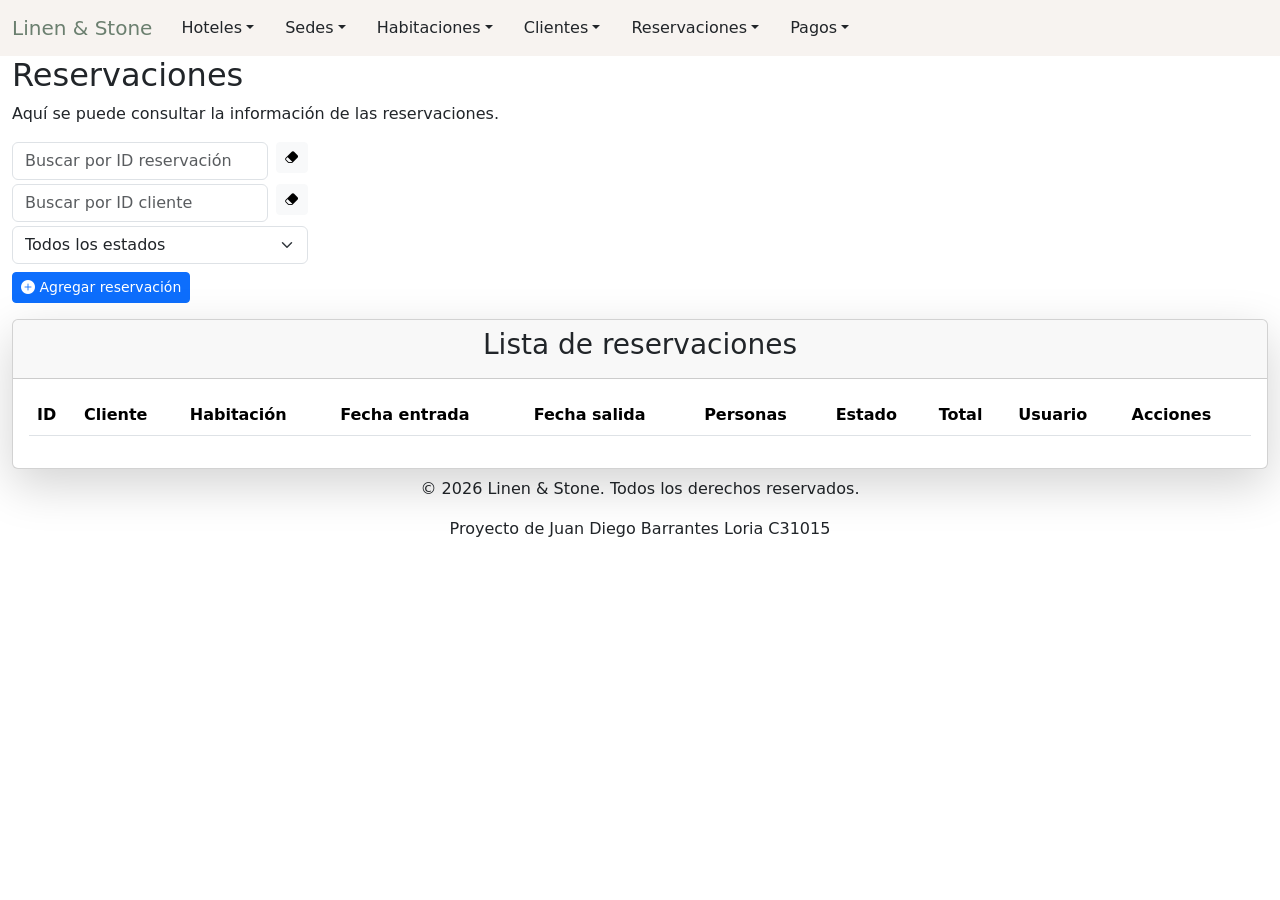
<file: Views/reservaciones.html>
<!doctype html>
<html lang="en" data-bs-theme="light">

<head>
    <title>Gestión de reservaciones</title>
    <meta charset="utf-8" />
    <meta name="viewport" content="width=device-width, initial-scale=1" />
    <link href="https://cdn.jsdelivr.net/npm/bootstrap@5.3.8/dist/css/bootstrap.min.css" rel="stylesheet"
        integrity="sha384-sRIl4kxILFvY47J16cr9ZwB07vP4J8+LH7qKQnuqkuIAvNWLzeN8tE5YBujZqJLB" crossorigin="anonymous" />
    <link rel="stylesheet" href="https://cdn.jsdelivr.net/npm/bootstrap-icons@1.13.1/font/bootstrap-icons.min.css">
    <link rel="stylesheet" href="../CSS/styles.css">
    <script type="module" src="../Controllers/reservacionController.mjs"></script>
</head>

<body>
    <header>
        <nav class="navbar navbar-expand-lg navbar-dark bg-dark" id="navbar">
            <div class="container-fluid">
                <a class="navbar-brand" href="index.html">Linen & Stone</a>
                <button class="navbar-toggler" type="button" data-bs-toggle="collapse"
                    data-bs-target="#navbarNavDarkDropdown" aria-controls="navbarNavDarkDropdown" aria-expanded="false"
                    aria-label="Toggle navigation">
                    <span class="navbar-toggler-icon"></span>
                </button>
                <div class="collapse navbar-collapse" id="navbarNavDarkDropdown">
                    <ul class="navbar-nav">
                        <li class="nav-item dropdown">
                            <button class="btn dropdown-toggle" data-bs-toggle="dropdown" aria-expanded="false">Hoteles</button>
                            <ul class="dropdown-menu">
                                <li><a class="dropdown-item" href="hoteles.html">Consultar hoteles</a></li>
                            </ul>
                            <button class="btn dropdown-toggle" data-bs-toggle="dropdown" aria-expanded="false">Sedes</button>
                            <ul class="dropdown-menu">
                                <li><a class="dropdown-item" href="sedes.html">Consultar sedes</a></li>
                            </ul>
                            <button class="btn dropdown-toggle" data-bs-toggle="dropdown" aria-expanded="false">Habitaciones</button>
                            <ul class="dropdown-menu">
                                <li><a class="dropdown-item" href="habitaciones.html">Consultar habitaciones</a></li>
                            </ul>
                            <button class="btn dropdown-toggle" data-bs-toggle="dropdown" aria-expanded="false">Clientes</button>
                            <ul class="dropdown-menu">
                                <li><a class="dropdown-item" href="clientes.html">Consultar clientes</a></li>
                            </ul>
                            <button class="btn dropdown-toggle" data-bs-toggle="dropdown" aria-expanded="false">Reservaciones</button>
                            <ul class="dropdown-menu">
                                <li><a class="dropdown-item" href="reservaciones.html">Consultar reservaciones</a></li>
                            </ul>
                            <button class="btn dropdown-toggle" data-bs-toggle="dropdown" aria-expanded="false">Pagos</button>
                            <ul class="dropdown-menu">
                                <li><a class="dropdown-item" href="pagos.html">Consultar pagos</a></li>
                            </ul>
                        </li>
                    </ul>
                </div>
            </div>
        </nav>
    </header>

    <main>

        <div class="container-fluid">
            <div class="row">
                <div class="col-8">
                    <h2>Reservaciones</h2>
                    <p>Aquí se puede consultar la información de las reservaciones.</p>
                </div>
            </div>

            <div class="row">
                <div class="col-12 col-md-3 d-flex align-items-start">
                    <input type="text" class="form-control me-2" id="barraBusquedaReservaciones"
                        placeholder="Buscar por ID reservación" aria-label="Barra de búsqueda de reservación">
                    <button class="btn btn-light btn-sm" id="botonLimpiarBusquedaReservaciones"
                        title="Limpiar búsqueda" type="button"><i class="bi bi-eraser-fill"></i></button>
                </div>
            </div>

            <div class="row mt-1">
                <div class="col-12 col-md-3 d-flex align-items-start">
                    <input type="text" class="form-control me-2" id="barraBusquedaReservacionesPorCliente"
                        placeholder="Buscar por ID cliente" aria-label="Barra de búsqueda por cliente">
                    <button class="btn btn-light btn-sm" id="botonLimpiarBusquedaReservacionesPorCliente"
                        title="Limpiar búsqueda" type="button"><i class="bi bi-eraser-fill"></i></button>
                </div>
            </div>

            <div class="row mt-1">
                <div class="col-12 col-md-3">
                    <select class="form-select" id="selectBusquedaEstadoReservaciones">
                        <option value="">Todos los estados</option>
                        <option value="Pendiente">Pendiente</option>
                        <option value="Confirmada">Confirmada</option>
                        <option value="Cancelada">Cancelada</option>
                        <option value="Finalizada">Finalizada</option>
                    </select>
                </div>
            </div>

            <div class="row mt-2">
                <div class="col-3">
                    <button class="btn btn-primary btn-sm" type="button" data-bs-toggle="modal"
                        data-bs-target="#modalAgregarReservacion">
                        <i class="bi bi-plus-circle-fill"></i> Agregar reservación
                    </button>
                </div>
            </div>
        </div>

        <!-- Tabla de reservaciones -->
        <div class="container-fluid mt-3">
            <div class="card shadow-lg">
                <div class="card-header d-flex align-items-center justify-content-center">
                    <h3>Lista de reservaciones</h3>
                </div>
                <div class="card-body">
                    <div class="table-responsive">
                        <table class="table table-striped table-hover">
                            <thead>
                                <tr>
                                    <th scope="col">ID</th>
                                    <th scope="col">Cliente</th>
                                    <th scope="col">Habitación</th>
                                    <th scope="col">Fecha entrada</th>
                                    <th scope="col">Fecha salida</th>
                                    <th scope="col">Personas</th>
                                    <th scope="col">Estado</th>
                                    <th scope="col">Total</th>
                                    <th scope="col">Usuario</th>
                                    <th scope="col">Acciones</th>
                                </tr>
                            </thead>
                            <tbody id="tablaReservaciones">
                                <!-- Los datos se cargan dinámicamente desde reservacionController.mjs -->
                            </tbody>
                        </table>
                    </div>
                </div>
            </div>
        </div>

        <!-- Modal agregar reservación -->
        <div class="modal fade" id="modalAgregarReservacion" tabindex="-1" aria-labelledby="tituloModalAgregarReservacion">
            <div class="modal-dialog modal-lg">
                <div class="modal-content">
                    <div class="modal-header">
                        <h3 class="modal-title fs-5" id="tituloModalAgregarReservacion">Agregar reservación</h3>
                        <button type="reset" form="formAgregarReservacion" class="btn-close"
                            data-bs-dismiss="modal" aria-label="Close"></button>
                    </div>
                    <div class="modal-body">
                        <form class="form-group" id="formAgregarReservacion">

                            <!-- Seleccionar cliente -->
                            <div class="row mb-2">
                                <div class="col-4">
                                    <label class="form-label">Cliente:</label>
                                </div>
                                <div class="col-4 d-flex align-items-center gap-1">
                                    <input type="text" class="form-control"
                                        id="inputModalAgregarReservacionIdClienteSeleccionado"
                                        placeholder="ID" disabled required>
                                    <input type="text" class="form-control"
                                        id="inputModalAgregarReservacionNombreClienteSeleccionado"
                                        placeholder="Nombre" disabled required>
                                </div>
                                <div class="col-4 d-flex justify-content-end">
                                    <button class="botonQueDespliegaBusquedaElementoEnModal" type="button"
                                        id="botonModalAgregarReservacionBuscarCliente"
                                        data-bs-toggle="modal" data-bs-target="#modalReservacionBuscarCliente">
                                        <i class="bi bi-search"></i> Seleccionar cliente
                                    </button>
                                </div>
                            </div>

                            <!-- Seleccionar habitación -->
                            <div class="row mb-2">
                                <div class="col-4">
                                    <label class="form-label">Habitación:</label>
                                </div>
                                <div class="col-4 d-flex align-items-center gap-1">
                                    <input type="text" class="form-control"
                                        id="inputModalAgregarReservacionIdHabitacionSeleccionado"
                                        placeholder="ID" disabled required>
                                    <input type="text" class="form-control"
                                        id="inputModalAgregarReservacionNumHabitacionSeleccionado"
                                        placeholder="Número" disabled required>
                                </div>
                                <div class="col-4 d-flex justify-content-end">
                                    <button class="botonQueDespliegaBusquedaElementoEnModal" type="button"
                                        id="botonModalAgregarReservacionBuscarHabitacion"
                                        data-bs-toggle="modal" data-bs-target="#modalReservacionBuscarHabitacion">
                                        <i class="bi bi-search"></i> Seleccionar habitación
                                    </button>
                                </div>
                            </div>

                            <label class="form-label" for="inputModalAgregarReservacionFechaEntrada">Fecha de entrada:</label>
                            <input type="date" class="form-control mb-1"
                                id="inputModalAgregarReservacionFechaEntrada" required>

                            <label class="form-label" for="inputModalAgregarReservacionFechaSalida">Fecha de salida:</label>
                            <input type="date" class="form-control mb-1"
                                id="inputModalAgregarReservacionFechaSalida" required>

                            <label class="form-label" for="inputModalAgregarReservacionCantidadPersonas">Cantidad de personas:</label>
                            <input type="number" class="form-control mb-1" min="1"
                                id="inputModalAgregarReservacionCantidadPersonas"
                                placeholder="Número de personas" required>

                            <label class="form-label" for="inputModalAgregarReservacionEstado">Estado:</label>
                            <select class="form-select mb-1" id="inputModalAgregarReservacionEstado" required>
                                <option value="" disabled selected>Seleccione un estado</option>
                                <option value="Pendiente">Pendiente</option>
                                <option value="Confirmada">Confirmada</option>
                                <option value="Cancelada">Cancelada</option>
                                <option value="Finalizada">Finalizada</option>
                            </select>

                            <label class="form-label" for="inputModalAgregarReservacionTotal">Total (₡):</label>
                            <input type="number" class="form-control mb-1" min="0"
                                id="inputModalAgregarReservacionTotal"
                                placeholder="Costo total de la reservación" required>

                            <label class="form-label" for="inputModalAgregarReservacionUsuario">Usuario:</label>
                            <input type="text" class="form-control mb-1"
                                id="inputModalAgregarReservacionUsuario"
                                placeholder="Usuario que registra la reservación" required>
                        </form>
                    </div>
                    <div class="modal-footer">
                        <button type="reset" class="btn btn-secondary btn-sm" data-bs-dismiss="modal"
                            form="formAgregarReservacion">
                            <i class="bi bi-x-circle-fill"></i> Cerrar
                        </button>
                        <button type="submit" class="btn btn-primary btn-sm" form="formAgregarReservacion">
                            <i class="bi bi-save-fill"></i> Crear reservación
                        </button>
                    </div>
                </div>
            </div>
        </div>

        <!-- Modal buscar cliente (compartido para agregar y editar) -->
        <div class="modal fade" id="modalReservacionBuscarCliente" tabindex="-1">
            <div class="modal-dialog modal-lg">
                <div class="modal-content">
                    <div class="modal-header">
                        <h3 class="modal-title fs-5">Seleccionar cliente</h3>
                        <button type="button" class="btn-close" data-bs-dismiss="modal" aria-label="Close"></button>
                    </div>
                    <div class="modal-body">
                        <div class="container">
                            <div class="card shadow-sm">
                                <div class="card-header d-flex align-items-center justify-content-center">
                                    <h3>Lista de clientes</h3>
                                </div>
                                <div class="card-body">
                                    <div class="table-responsive">
                                        <table class="table table-striped table-hover table-info">
                                            <thead>
                                                <tr>
                                                    <th scope="col">ID</th>
                                                    <th scope="col">Nombre</th>
                                                    <th scope="col">Apellidos</th>
                                                </tr>
                                            </thead>
                                            <tbody id="tablaClientesEnModalReservacion">
                                                <!-- Cargado dinámicamente -->
                                            </tbody>
                                        </table>
                                    </div>
                                </div>
                            </div>
                        </div>
                    </div>
                </div>
            </div>
        </div>

        <!-- Modal buscar habitación (compartido para agregar y editar) -->
        <div class="modal fade" id="modalReservacionBuscarHabitacion" tabindex="-1">
            <div class="modal-dialog modal-lg">
                <div class="modal-content">
                    <div class="modal-header">
                        <h3 class="modal-title fs-5">Seleccionar habitación</h3>
                        <button type="button" class="btn-close" data-bs-dismiss="modal" aria-label="Close"></button>
                    </div>
                    <div class="modal-body">
                        <div class="container">
                            <div class="card shadow-sm">
                                <div class="card-header d-flex align-items-center justify-content-center">
                                    <h3>Lista de habitaciones</h3>
                                </div>
                                <div class="card-body">
                                    <div class="table-responsive">
                                        <table class="table table-striped table-hover table-info">
                                            <thead>
                                                <tr>
                                                    <th scope="col">ID</th>
                                                    <th scope="col">Número</th>
                                                    <th scope="col">Tipo</th>
                                                    <th scope="col">Precio</th>
                                                </tr>
                                            </thead>
                                            <tbody id="tablaHabitacionesEnModalReservacion">
                                                <!-- Cargado dinámicamente -->
                                            </tbody>
                                        </table>
                                    </div>
                                </div>
                            </div>
                        </div>
                    </div>
                </div>
            </div>
        </div>

        <!-- Modal editar reservación -->
        <div class="modal fade" id="modalEditarReservacion" tabindex="-1" aria-labelledby="tituloModalEditarReservacion">
            <div class="modal-dialog modal-lg">
                <div class="modal-content">
                    <div class="modal-header">
                        <h3 class="modal-title fs-5" id="tituloModalEditarReservacion">Editar reservación</h3>
                        <button type="reset" form="formEditarReservacion" class="btn-close"
                            data-bs-dismiss="modal" aria-label="Close"></button>
                    </div>
                    <div class="modal-body">
                        <form class="form-group" id="formEditarReservacion">

                            <!-- Cliente (solo lectura, no se cambia en edición) -->
                            <div class="row mb-2">
                                <div class="col-4">
                                    <label class="form-label">Cliente:</label>
                                </div>
                                <div class="col-8 d-flex align-items-center gap-1">
                                    <input type="text" class="form-control"
                                        id="inputModalEditarReservacionIdClienteSeleccionado"
                                        placeholder="ID" disabled>
                                    <input type="text" class="form-control"
                                        id="inputModalEditarReservacionNombreClienteSeleccionado"
                                        placeholder="Nombre" disabled>
                                </div>
                            </div>

                            <!-- Habitación (solo lectura, no se cambia en edición) -->
                            <div class="row mb-2">
                                <div class="col-4">
                                    <label class="form-label">Habitación:</label>
                                </div>
                                <div class="col-8 d-flex align-items-center gap-1">
                                    <input type="text" class="form-control"
                                        id="inputModalEditarReservacionIdHabitacionSeleccionado"
                                        placeholder="ID" disabled>
                                    <input type="text" class="form-control"
                                        id="inputModalEditarReservacionNumHabitacionSeleccionado"
                                        placeholder="Número" disabled>
                                </div>
                            </div>

                            <label class="form-label" for="inputModalEditarReservacionFechaEntrada">Fecha de entrada:</label>
                            <input type="date" class="form-control mb-1"
                                id="inputModalEditarReservacionFechaEntrada" required>

                            <label class="form-label" for="inputModalEditarReservacionFechaSalida">Fecha de salida:</label>
                            <input type="date" class="form-control mb-1"
                                id="inputModalEditarReservacionFechaSalida" required>

                            <label class="form-label" for="inputModalEditarReservacionCantidadPersonas">Cantidad de personas:</label>
                            <input type="number" class="form-control mb-1" min="1"
                                id="inputModalEditarReservacionCantidadPersonas"
                                placeholder="Número de personas" required>

                            <label class="form-label" for="inputModalEditarReservacionEstado">Estado:</label>
                            <select class="form-select mb-1" id="inputModalEditarReservacionEstado" required>
                                <option value="Pendiente">Pendiente</option>
                                <option value="Confirmada">Confirmada</option>
                                <option value="Cancelada">Cancelada</option>
                                <option value="Finalizada">Finalizada</option>
                            </select>

                            <label class="form-label" for="inputModalEditarReservacionTotal">Total (₡):</label>
                            <input type="number" class="form-control mb-1" min="0"
                                id="inputModalEditarReservacionTotal"
                                placeholder="Costo total de la reservación" required>

                            <label class="form-label" for="inputModalEditarReservacionUsuario">Usuario:</label>
                            <input type="text" class="form-control mb-1"
                                id="inputModalEditarReservacionUsuario"
                                placeholder="Usuario que modifica la reservación" required>
                        </form>
                    </div>
                    <div class="modal-footer">
                        <button type="reset" class="btn btn-secondary btn-sm" data-bs-dismiss="modal"
                            form="formEditarReservacion">
                            <i class="bi bi-x-circle-fill"></i> Cerrar
                        </button>
                        <button type="submit" class="btn btn-primary btn-sm" form="formEditarReservacion">
                            <i class="bi bi-save-fill"></i> Guardar cambios
                        </button>
                    </div>
                </div>
            </div>
        </div>

        <!-- Modal eliminar reservación -->
        <div class="modal fade" id="modalEliminarReservacion" tabindex="-1" aria-labelledby="tituloEliminarReservacion">
            <div class="modal-dialog modal-sm">
                <div class="modal-content bg-dark text-light">
                    <div class="modal-header">
                        <h3 class="modal-title fs-5" id="tituloEliminarReservacion">Eliminar reservación</h3>
                        <button type="button" class="btn-close" data-bs-dismiss="modal" aria-label="Close"></button>
                    </div>
                    <div class="modal-body">
                        <p>¿Está seguro de que desea eliminar esta reservación?</p>
                    </div>
                    <div class="modal-footer">
                        <button type="button" class="btn btn-secondary btn-sm" data-bs-dismiss="modal">
                            <i class="bi bi-x-circle-fill"></i> Cerrar
                        </button>
                        <button type="button" class="btn btn-danger btn-sm">
                            <i class="bi bi-trash-fill"></i> Eliminar
                        </button>
                    </div>
                </div>
            </div>
        </div>

    </main>

    <footer>
        <div class="container-fluid mt-2">
            <div class="row">
                <div class="col text-center">
                    <p>&copy; 2026 Linen & Stone. Todos los derechos reservados.</p>
                </div>
            </div>
            <div class="row">
                <div class="col text-center">
                    <p>Proyecto de Juan Diego Barrantes Loria C31015</p>
                </div>
            </div>
        </div>
    </footer>

    <script src="https://cdn.jsdelivr.net/npm/bootstrap@5.3.8/dist/js/bootstrap.bundle.min.js"
        integrity="sha384-FKyoEForCGlyvwx9Hj09JcYn3nv7wiPVlz7YYwJrWVcXK/BmnVDxM+D2scQbITxI"
        crossorigin="anonymous"></script>
</body>

</html>
</file>
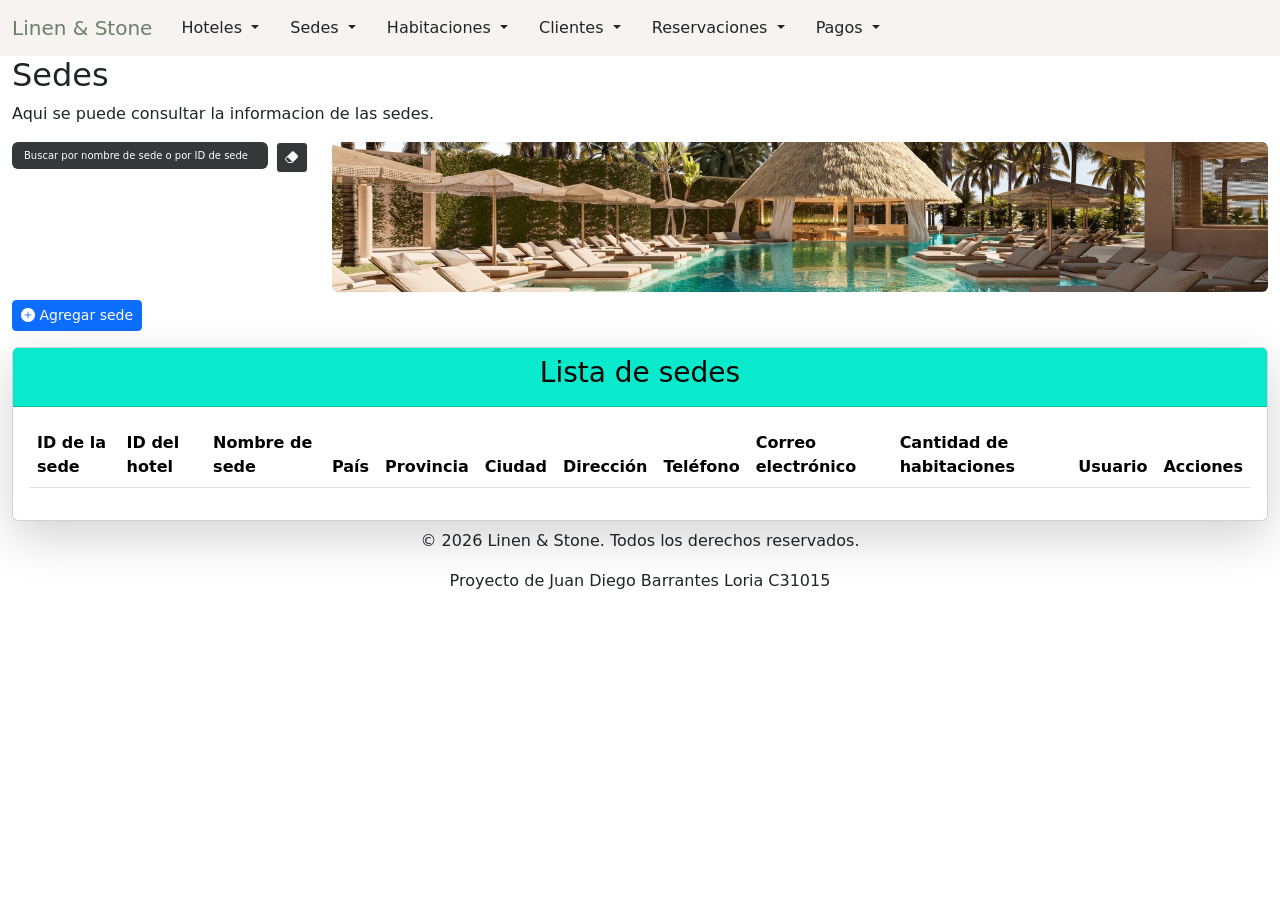
<file: Views/sedes.html>
<!doctype html>
<html lang="en" data-bs-theme="light">

<head>
    <title>Gestion de sedes</title>
    <!-- Required meta tags -->
    <meta charset="utf-8" />
    <meta name="viewport" content="width=device-width, initial-scale=1" />

    <!-- Bootstrap CSS v5.3.8 -->
    <link href="https://cdn.jsdelivr.net/npm/bootstrap@5.3.8/dist/css/bootstrap.min.css" rel="stylesheet"
        integrity="sha384-sRIl4kxILFvY47J16cr9ZwB07vP4J8+LH7qKQnuqkuIAvNWLzeN8tE5YBujZqJLB" crossorigin="anonymous" />
    <link rel="stylesheet" href="https://cdn.jsdelivr.net/npm/bootstrap-icons@1.13.1/font/bootstrap-icons.min.css">
    <link rel="stylesheet" href="../CSS/styles.css">
    <script type="module" src="../Controllers/sedeController.mjs"></script>
</head>

<body>
    <header>
        <nav class="navbar navbar-expand-lg navbar-dark bg-dark" id="navbar">
            <div class="container-fluid">
                <a class="navbar-brand" href="index.html">Linen & Stone</a> <!-- Aqui me redirige al index -->
                <button class="navbar-toggler" id="collapsable" type="button" data-bs-toggle="collapse"
                    data-bs-target="#navbarNavDarkDropdown" aria-controls="navbarNavDarkDropdown" aria-expanded="false"
                    aria-label="Toggle navigation">
                    <span class="navbar-toggler-icon"></span>
                </button>
                <div class="collapse navbar-collapse" id="navbarNavDarkDropdown">
                    <ul class="navbar-nav">
                        <li class="nav-item dropdown">
                            <button class="btn dropdown-toggle" data-bs-toggle="dropdown" aria-expanded="false">
                                Hoteles
                            </button>
                            <ul class="dropdown-menu">
                                <li><a class="dropdown-item" href="hoteles.html">Consultar hoteles</a></li>
                            </ul>
                            <button class="btn dropdown-toggle" data-bs-toggle="dropdown" aria-expanded="false">
                                Sedes
                            </button>
                            <ul class="dropdown-menu">
                                <li><a class="dropdown-item" href="sedes.html">Consultar sedes</a></li>
                            </ul>
                            <button class="btn dropdown-toggle" data-bs-toggle="dropdown" aria-expanded="false">
                                Habitaciones
                            </button>
                            <ul class="dropdown-menu">
                                <li><a class="dropdown-item" href="habitaciones.html">Consultar habitaciones</a></li>
                            </ul>
                            <button class="btn dropdown-toggle" data-bs-toggle="dropdown" aria-expanded="false">
                                Clientes
                            </button>
                            <ul class="dropdown-menu">
                                <li><a class="dropdown-item" href="clientes.html">Consultar clientes</a></li>
                            </ul>
                            <button class="btn dropdown-toggle" data-bs-toggle="dropdown" aria-expanded="false">
                                Reservaciones
                            </button>
                            <ul class="dropdown-menu">
                                <li><a class="dropdown-item" href="reservaciones.html">Consultar reservaciones</a></li>
                            </ul>
                            <button class="btn dropdown-toggle" data-bs-toggle="dropdown" aria-expanded="false">
                                Pagos
                            </button>
                            <ul class="dropdown-menu">
                                <li><a class="dropdown-item" href="pagos.html">Consultar pagos</a></li>
                            </ul>
                        </li>
                    </ul>
                </div>
            </div>
        </nav>
    </header>
    <main>

        <div class="container-fluid">
            <div class="row">
                <div class="col-8">
                    <h2>Sedes</h2>
                    <p>Aqui se puede consultar la informacion de las sedes.</p>
                </div>
            </div>

            <div class="row">
                <!--Aqui voy a poner el menu de buscar-->
                <div class="col-12 col-md-3 d-flex align-items-start">
                    <input type="text" class="form-control me-2" id="barraBusquedaSedes"
                        placeholder="Buscar por nombre de sede o por ID de sede" aria-label="Barra de busqueda de sede">
                    <button class="btn btn-light btn-sm" id="botonLimpiarBusquedaSedes" title="Limpiar búsqueda"
                        type="button"><i class="bi bi-eraser-fill"></i></button>
                </div>
                <!--Aqui pongo una imagen vacilona para variar un poco con hoteles-->
                <div class="col-12 col-md-9">
                    <img src="../Resources/Img/hotel_sedes.jpg" class="img-fluid rounded" id="imagenSedes"
                        alt="Imagen de hotel">
                </div>
            </div>

            <!--Aqui voy a poner el boton de agregar-->
            <div class="row mt-2">
                <div class="col-3">
                    <button class="btn btn-primary btn-sm" type="button" data-bs-toggle="modal"
                        data-bs-target="#modalAgregarSede"> <i class="bi bi-plus-circle-fill"></i> Agregar sede</button>
                </div>
            </div>
        </div>

        <div class="container-fluid mt-3">
            <div class="card shadow-lg">
                <div class="card-header d-flex align-items-center justify-content-center" id="cardHeaderSedesConsultar">
                    <h3>Lista de sedes</h3>
                </div>
                <div class="card-body">
                    <div class="table-responsive">
                        <table class="table table-striped table-hover">
                            <thead>
                                <tr>
                                    <th scope="col">ID de la sede</th>
                                    <th scope="col">ID del hotel</th>
                                    <th scope="col">Nombre de sede</th>
                                    <th scope="col">País</th>
                                    <th scope="col">Provincia</th>
                                    <th scope="col">Ciudad</th>
                                    <th scope="col">Dirección</th>
                                    <th scope="col">Teléfono</th>
                                    <th scope="col">Correo electrónico</th>
                                    <th scope="col">Cantidad de habitaciones</th>
                                    <th scope="col">Usuario</th>
                                    <th scope="col">Acciones</th>
                                </tr>
                            </thead>
                            <tbody id="tablaSedes">
                                <!--Aqui se va a cargar la data de las sedes-->
                            </tbody>
                        </table>
                    </div>
                </div>
            </div>
        </div>

        <!--Modal para agregar sede-->
        <div class="modal fade" id="modalAgregarSede" tabindex="-1" aria-labelledby="tituloModalAgregarSede"
            aria-hidden="true">
            <div class="modal-dialog">
                <div class="modal-content">
                    <div class="modal-header">
                        <h3 class="modal-title fs-5" id="tituloModalAgregarSede">Agregar sede</h3>
                        <button type="reset" form="formAgregarSede" class="btn-close" data-bs-dismiss="modal"
                            aria-label="Close"></button>
                    </div>
                    <div class="modal-body">
                        <form class="form-group" id="formAgregarSede">
                            <div class="row">
                                <div class="col-4">
                                    <label class="form-label" for="botonModalAgregarSedeBuscarHotel">Hotel al que
                                        pertenece la sede:</label>
                                </div>
                                <div class="col-4 d-flex align-items-center gap-1">
                                    <input type="text" class="form-control"
                                        id="inputModalAgregarSedeIdHotelSeleccionado" placeholder="ID"
                                        aria-label="Input del ID del hotel seleccionado para la sede" disabled required>
                                    <input type="text" class="form-control"
                                    id="inputModalAgregarSedeNombreHotelSeleccionado" placeholder="Nombre"
                                    aria-label="Input del nombre del hotel seleccionado para la sede" disabled required>
                                </div>
                                <div class="col-4 d-flex justify-content-end">
                                    <button class="botonQueDespliegaBusquedaElementoEnModal" type="button"
                                        id="botonModalAgregarSedeBuscarHotel" data-bs-toggle="modal"
                                        data-bs-target="#modalAgregarSedeBuscarHotel"> <i class="bi bi-search"></i> Seleccionar
                                        hotel</button>
                                </div>
                            </div>
                            <label class="form-label" for="inputModalAgregarSedeNombreSede">Nombre de la sede:</label>
                            <input type="text" class="form-control mb-1" id="inputModalAgregarSedeNombreSede"
                                placeholder="Nombre de la sede" aria-label="Input del nombre de la sede" required>
                            <label class="form-label" for="inputModalAgregarSedePais">País:</label>
                            <input type="text" class="form-control mb-1" id="inputModalAgregarSedePais"
                                placeholder="País donde se encuentra la sede"
                                aria-label="Input del país donde se encuentra la sede" required>
                            <label class="form-label" for="inputModalAgregarSedeProvincia">Provincia:</label>
                            <input type="text" class="form-control mb-1" id="inputModalAgregarSedeProvincia"
                                placeholder="Provincia donde se encuentra la sede"
                                aria-label="Input de la provincia donde se encuentra la sede" required>
                            <label class="form-label" for="inputModalAgregarSedeCiudad">Ciudad:</label>
                            <input type="text" class="form-control mb-1" id="inputModalAgregarSedeCiudad"
                                placeholder="Ciudad donde se encuentra la sede"
                                aria-label="Input de la ciudad donde se encuentra la sede" required>
                            <label class="form-label" for="inputModalAgregarSedeDireccion">Dirección:</label>
                            <input type="text" class="form-control mb-1" id="inputModalAgregarSedeDireccion"
                                placeholder="Dirección de la sede" aria-label="Input de la dirección de la sede"
                                required>
                            <label class="form-label" for="inputModalAgregarSedeTelefono">Teléfono:</label>
                            <input type="tel" pattern="[0-9]{4}-[0-9]{4}" class="form-control mb-1"
                                id="inputModalAgregarSedeTelefono" placeholder="Número de teléfono de la sede"
                                aria-label="Input del número de teléfono de la sede" required>
                            <label class="form-label" for="inputModalAgregarSedeCorreo">Correo electrónico:</label>
                            <input type="email" class="form-control mb-1" id="inputModalAgregarSedeCorreo"
                                placeholder="Correo electrónico de la sede"
                                aria-label="Input del correo electrónico de la sede" required>
                            <label class="form-label" for="inputModalAgregarSedeNumHabitaciones">Número de
                                habitaciones:</label>
                            <input type="text" class="form-control mb-1" id="inputModalAgregarSedeNumHabitaciones"
                                placeholder="Número de habitaciones de la sede"
                                aria-label="Input del número de habitaciones de la sede" required>
                            <label class="form-label" for="inputModalAgregarSedeUsuario">Usuario:</label>
                            <input type="text" class="form-control mb-1" id="inputModalAgregarSedeUsuario"
                                placeholder="Usuario que registra la sede"
                                aria-label="Input del usuario que registra la sede" required>
                        </form>
                    </div>
                    <div class="modal-footer">
                        <button type="reset" class="btn btn-secondary" data-bs-dismiss="modal"
                            form="formAgregarSede"> <i class="bi bi-x-circle-fill"></i> Cerrar</button>
                        <button type="submit" class="btn btn-primary" form="formAgregarSede"> <i class="bi bi-save-fill"></i> Crear Sede</button>
                    </div>
                </div>
            </div>
        </div>


        <!--Modal para buscar hotel-->
        <div class="modal fade" id="modalAgregarSedeBuscarHotel" tabindex="-1">
            <div class="modal-dialog">
                <div class="modal-content">
                    <div class="modal-header">
                        <h3 class="modal-title fs-5">Informacion de hoteles</h3>
                        <button type="button" class="btn-close" data-bs-dismiss="modal" aria-label="Close"></button>
                    </div>
                    <div class="modal-body">
                        <div class="container">
                            <div class="card shadow-sm">
                                <div class="card-header d-flex align-items-center justify-content-center"
                                    id="cardHeaderSedesAgregarBuscarHotel">
                                    <h3>Lista de hoteles</h3>
                                </div>
                                <div class="card-body">
                                    <div class="table-responsive">
                                        <table class="table table-striped table-hover table-info">
                                            <thead>
                                                <tr>
                                                    <th scope="col">ID del hotel</th>
                                                    <th scope="col">Nombre de hotel</th>
                                                </tr>
                                            </thead>
                                            <tbody id="tablaHotelesEnModalAgregarSede">
                                                <!--Aqui se va a cargar la data de los hoteles-->
                                            </tbody>
                                        </table>
                                    </div>
                                </div>
                            </div>
                        </div>
                    </div>
                </div>
            </div>
        </div>

        <!--Modal para editar sede-->
        <div class="modal fade" id="modalEditarSede" tabindex="-1" aria-labelledby="tituloModalEditarSede"
            aria-hidden="true">
            <div class="modal-dialog">
                <div class="modal-content">
                    <div class="modal-header">
                        <h3 class="modal-title fs-5" id="tituloModalEditarSede">Editar sede</h3>
                        <button type="reset" form="formEditarSede" class="btn-close" data-bs-dismiss="modal"
                            aria-label="Close"></button>
                    </div>
                    <div class="modal-body">
                        <form class="form-group" id="formEditarSede">
                            <div class="row">
                                <div class="col-4">
                                    <label class="form-label" for="botonModalEditarSedeBuscarHotel">Hotel al que
                                        pertenece la sede:</label>
                                </div>
                                <div class="col-4 d-flex align-items-center gap-1">
                                    <input type="text" class="form-control"
                                        id="inputModalEditarSedeIdHotelSeleccionado" placeholder="ID"
                                        aria-label="Input del ID del hotel seleccionado para la sede" disabled required>
                                    <input type="text" class="form-control"
                                    id="inputModalEditarSedeNombreHotelSeleccionado" placeholder="Nombre"
                                    aria-label="Input del nombre del hotel seleccionado para la sede" disabled required>
                                </div>
                                <div class="col-4 d-flex justify-content-end">
                                    <button class="botonQueDespliegaBusquedaElementoEnModal" type="button"
                                        id="botonModalEditarSedeBuscarHotel" data-bs-toggle="modal"
                                        data-bs-target="#modalAgregarSedeBuscarHotel"> <i class="bi bi-search"></i> Seleccionar
                                        hotel</button>
                                </div>
                            </div>
                            <label class="form-label" for="inputModalEditarSedeNombreSede">Nombre de la sede:</label>
                            <input type="text" class="form-control mb-1" id="inputModalEditarSedeNombreSede"
                                placeholder="Nombre de la sede" aria-label="Input del nombre de la sede" required>
                            <label class="form-label" for="inputModalEditarSedePais">País:</label>
                            <input type="text" class="form-control mb-1" id="inputModalEditarSedePais"
                                placeholder="País donde se encuentra la sede"
                                aria-label="Input del país donde se encuentra la sede" required>
                            <label class="form-label" for="inputModalEditarSedeProvincia">Provincia:</label>
                            <input type="text" class="form-control mb-1" id="inputModalEditarSedeProvincia"
                                placeholder="Provincia donde se encuentra la sede"
                                aria-label="Input de la provincia donde se encuentra la sede" required>
                            <label class="form-label" for="inputModalEditarSedeCiudad">Ciudad:</label>
                            <input type="text" class="form-control mb-1" id="inputModalEditarSedeCiudad"
                                placeholder="Ciudad donde se encuentra la sede"
                                aria-label="Input de la ciudad donde se encuentra la sede" required>
                            <label class="form-label" for="inputModalEditarSedeDireccion">Dirección:</label>
                            <input type="text" class="form-control mb-1" id="inputModalEditarSedeDireccion"
                                placeholder="Dirección de la sede" aria-label="Input de la dirección de la sede"
                                required>
                            <label class="form-label" for="inputModalEditarSedeTelefono">Teléfono:</label>
                            <input type="tel" pattern="[0-9]{4}-[0-9]{4}" class="form-control mb-1"
                                id="inputModalEditarSedeTelefono" placeholder="Número de teléfono de la sede"
                                aria-label="Input del número de teléfono de la sede" required>
                            <label class="form-label" for="inputModalEditarSedeCorreo">Correo electrónico:</label>
                            <input type="email" class="form-control mb-1" id="inputModalEditarSedeCorreo"
                                placeholder="Correo electrónico de la sede"
                                aria-label="Input del correo electrónico de la sede" required>
                            <label class="form-label" for="inputModalEditarSedeNumHabitaciones">Número de
                                habitaciones:</label>
                            <input type="text" class="form-control mb-1" id="inputModalEditarSedeNumHabitaciones"
                                placeholder="Número de habitaciones de la sede"
                                aria-label="Input del número de habitaciones de la sede" required>
                            <label class="form-label" for="inputModalEditarSedeUsuario">Usuario:</label>
                            <input type="text" class="form-control mb-1" id="inputModalEditarSedeUsuario"
                                placeholder="Usuario que registra la sede"
                                aria-label="Input del usuario que registra la sede" required>
                        </form>
                    </div>
                    <div class="modal-footer">
                        <button type="reset" class="btn btn-secondary" data-bs-dismiss="modal"
                            form="formEditarSede"> <i class="bi bi-x-circle-fill"></i> Cerrar</button>
                        <button type="submit" class="btn btn-primary" form="formEditarSede"> <i class="bi bi-save-fill"></i> Guardar cambios</button>
                    </div>
                </div>
            </div>
        </div>

        <!--Modal para eliminar sede-->
        <div class="modal fade" id="modalEliminarSede" tabindex="-1" aria-labelledby="tituloEliminarSede">
            <div class="modal-dialog modal-sm">
                <div class="modal-content bg-dark text-light">
                    <div class="modal-header">
                        <h3 class="modal-title fs-5" id="tituloEliminarSede">Eliminar Sede</h3>
                        <button type="button" class="btn-close" data-bs-dismiss="modal" aria-label="Close"></button>
                    </div>
                    <div class="modal-body">
                        <p>¿Está seguro de que desea eliminar esta sede?</p>
                    </div>
                    <div class="modal-footer">
                        <button type="button" class="btn btn-secondary btn-sm" data-bs-dismiss="modal"> <i class="bi bi-x-circle-fill"></i> Cerrar</button>
                        <button type="button" class="btn btn-danger btn-sm"> <i class="bi bi-trash-fill"></i> Eliminar</button>
                    </div>
                </div>
            </div>
        </div>

    </main>
    <footer>
        <div class="container-fluid mt-2">
            <div class="row">
                <div class="col text-center">
                    <p>&copy; 2026 Linen & Stone. Todos los derechos reservados.</p>
                </div>
            </div>
            <div class="row">
                <div class="col text-center">
                    <p>Proyecto de Juan Diego Barrantes Loria C31015</p>
                </div>
            </div>
        </div>
    </footer>
    <!-- Bootstrap JavaScript Bundle (includes Popper) -->
    <script src="https://cdn.jsdelivr.net/npm/bootstrap@5.3.8/dist/js/bootstrap.bundle.min.js"
        integrity="sha384-FKyoEForCGlyvwx9Hj09JcYn3nv7wiPVlz7YYwJrWVcXK/BmnVDxM+D2scQbITxI"
        crossorigin="anonymous"></script>
</body>

</html>

<!--Cosas que aprendi haciendo este modulo:
- se puede hacer reset en los botones sin tener que aplicar un evento 
como hice en hoteles, para limpiar los forms.

- se puede aplicar eventos directamente a cuando se cierra un modal, aunque en este caso no lo utilice
-->
</file>
<file: CSS/styles.css>
#navbar {
    background-color: #F7F3F0 !important;
}
#collapsable {
    background-color: #6B7F6F !important;
}
#parrafoHero {
    text-align: justify;
}
#caracteristicas {
    margin-top: 50px;
    background-color: #0ec6df !important;
    border-radius: 10px;
    padding: 20px;
}
#pHospedajeLujo, #pHospitalidadPremium, #pExperienciasUnicas {
    text-align: justify;
}
#misionVision {
    margin-top: 50px;
    background-color: #2b68ec !important;
    border-radius: 10px;
    padding: 20px;
}
#pmision, #pvision {
    text-align: justify;
}

/*Estilos para la seccion de Hoteles*/

#cardHeaderHotelesConsultar {
    background-color: #04250a !important;
    color: #ffffff !important;
}
#barraBusquedaHoteles {
    width: 300px;
    height: 25px;   
    font-size: 12px;
    background-color: #353838 !important;
    color: #ffffff !important;
    border: none !important;
}
#barraBusquedaHoteles::placeholder {
    color: #ffffff !important;
}
#botonLimpiarBusqueda {
    background-color: #353838 !important;
    color: #ffffff !important;
}

/* Estilos para la sección de sedes */

#barraBusquedaSedes{
    max-width: 300px;
    font-size: 10px;
    background-color: #353838 !important;
    color: #ffffff !important;
    border: none !important;
}
#barraBusquedaSedes::placeholder {
    color: #ffffff !important;
}
#botonLimpiarBusquedaSedes {
    background-color: #353838 !important;
    color: #ffffff !important;
}
#imagenSedes {
    width: 100%;
    max-height: 150px;
    object-fit: cover;
}
#cardHeaderSedesConsultar {
    background-color: #09e9cb;
    color: #050505;
}
#inputModalAgregarSedeIdHotelSeleccionado{
    font-size: 10px;
}
#inputModalAgregarSedeNombreHotelSeleccionado{
    font-size: 10px;
}

/*Estilos por clases*/

.navbar-brand {
    color: #6B7F6F !important;
}
.dropdown-menu {
    background-color: #F7F3F0 !important;
    border: none !important;
}

.botonQueDespliegaBusquedaElementoEnModal {
    width: 6rem;
    height: 3rem;
    font-size: 12px;
}
</file>
